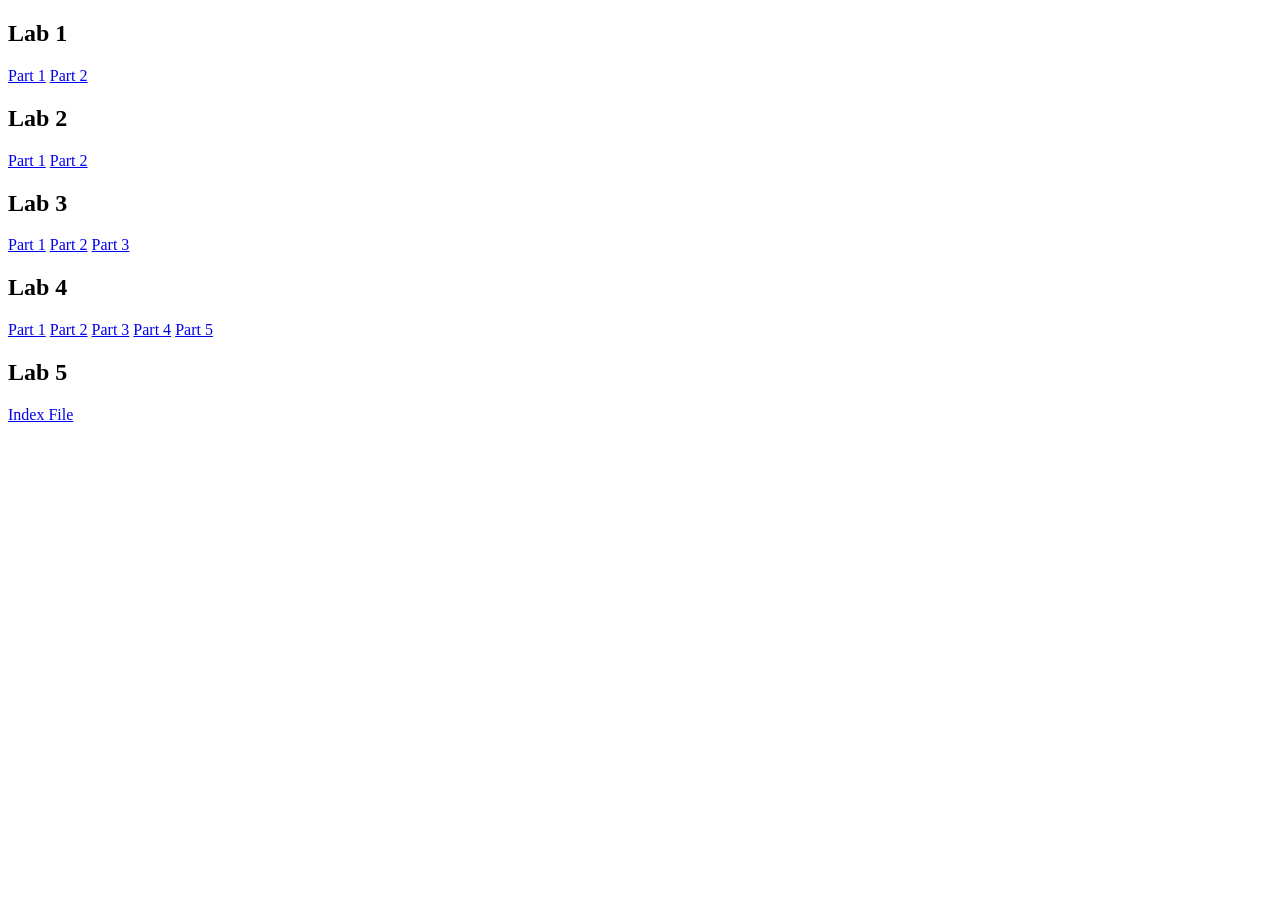
<file: index.html>
<!DOCTYPE html>
<html lang="en">
<head>
  <meta charset="UTF-8">
  <meta name="viewport" content="width=device-width, initial-scale=1.0">
  <title>Labs</title>
</head>
<body>
<nav class="navbar">

  <div class="nav-section">
    <h2>Lab 1</h2>
    <a href="labs/lab-1/part-1/index.html">Part 1</a>
    <a href="labs/lab-1/part-2/index.html">Part 2</a>
  </div>

  <div class="nav-section">
    <h2>Lab 2</h2>
    <a href="labs/lab-2/part-1/index.html">Part 1</a>
    <a href="labs/lab-2/part-2/index.html">Part 2</a>
  </div>

  <div class="nav-section">
    <h2>Lab 3</h2>
    <a href="labs/lab-3/part-1/index.html">Part 1</a>
    <a href="labs/lab-3/part-2/index.html">Part 2</a>
    <a href="labs/lab-3/part-3/index.html">Part 3</a>
  </div>

  <div class="nav-section">
    <h2>Lab 4</h2>
    <a href="labs/lab-4/part-1/index.html">Part 1</a>
    <a href="labs/lab-4/part-2/index.html">Part 2</a>
    <a href="labs/lab-4/part-3/index.html">Part 3</a>
    <a href="labs/lab-4/part-4/index.html">Part 4</a>
    <a href="labs/lab-4/part-5/index.html">Part 5</a>
  </div>

  <div class="nav-section">
    <h2>Lab 5</h2>
    <a href="labs/lab-5/index.html">Index File</a>
  </div>

</nav>
</body>
</html>
</file>
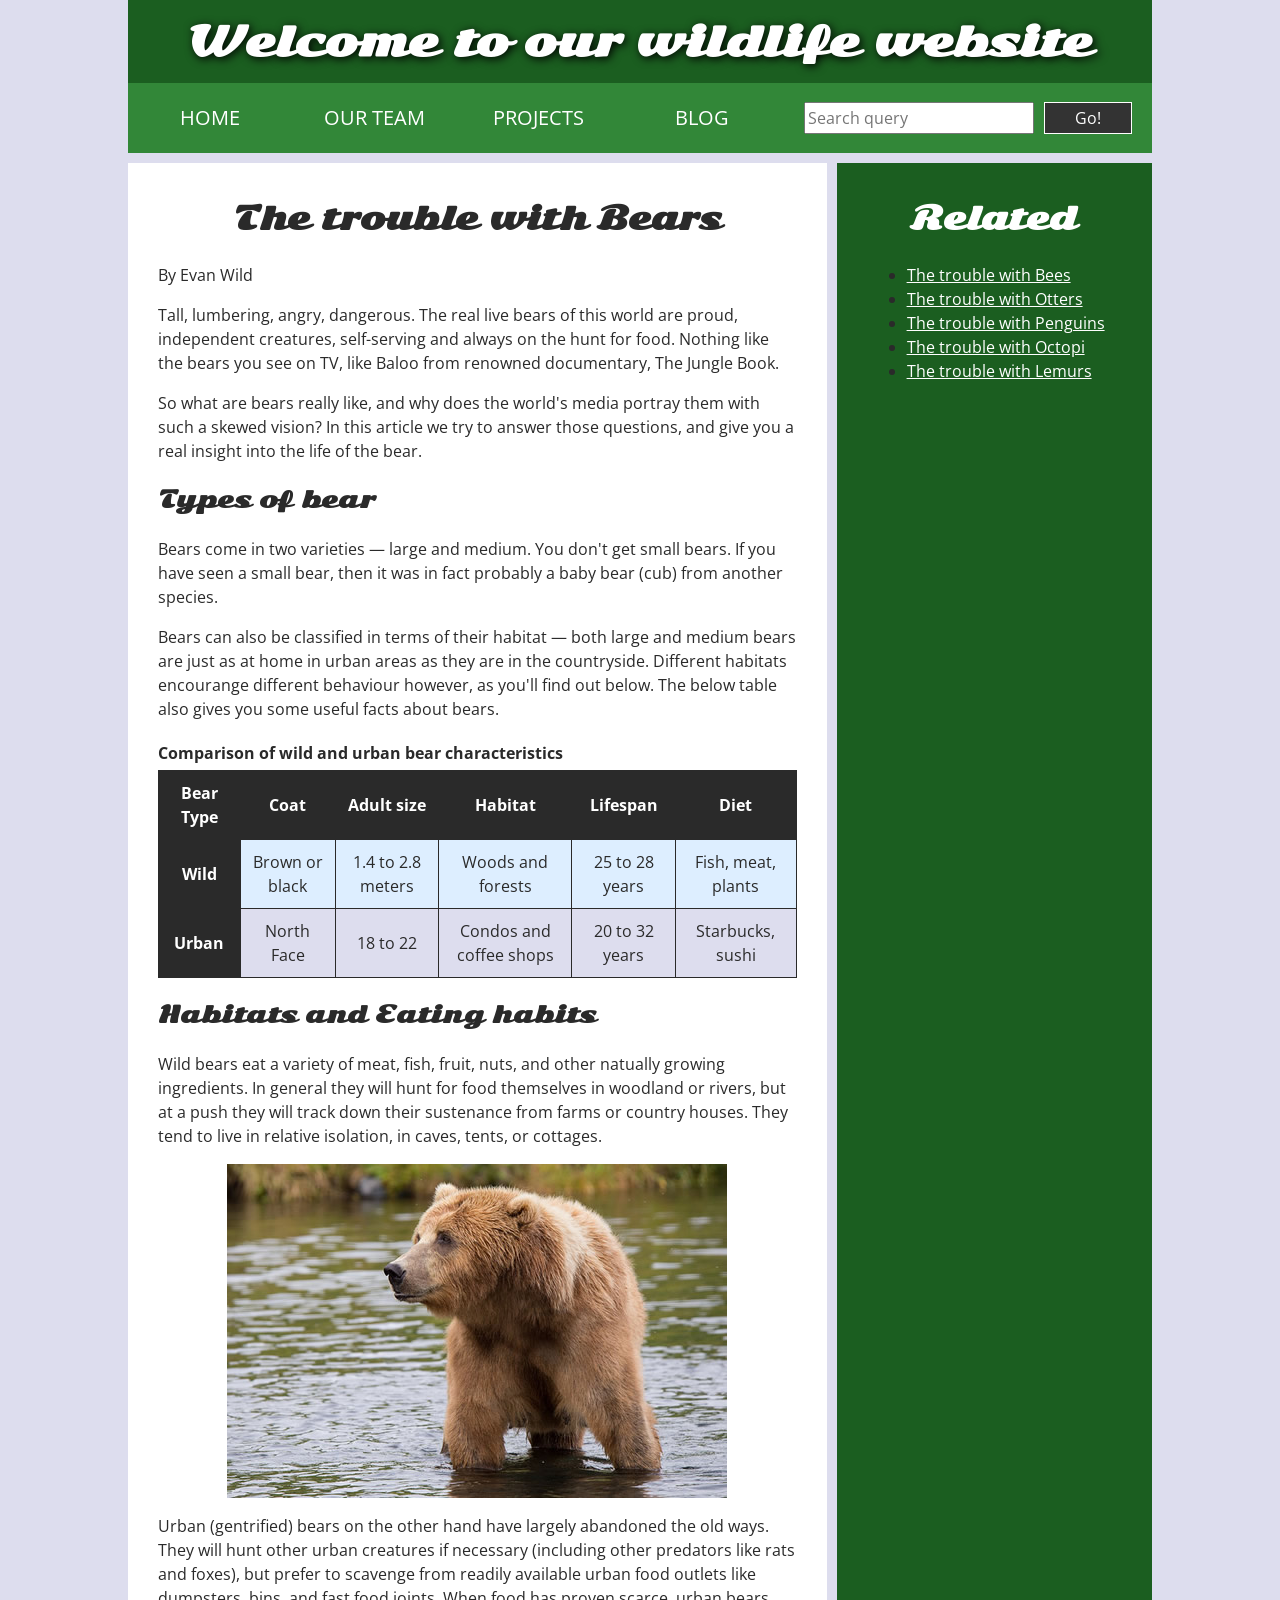
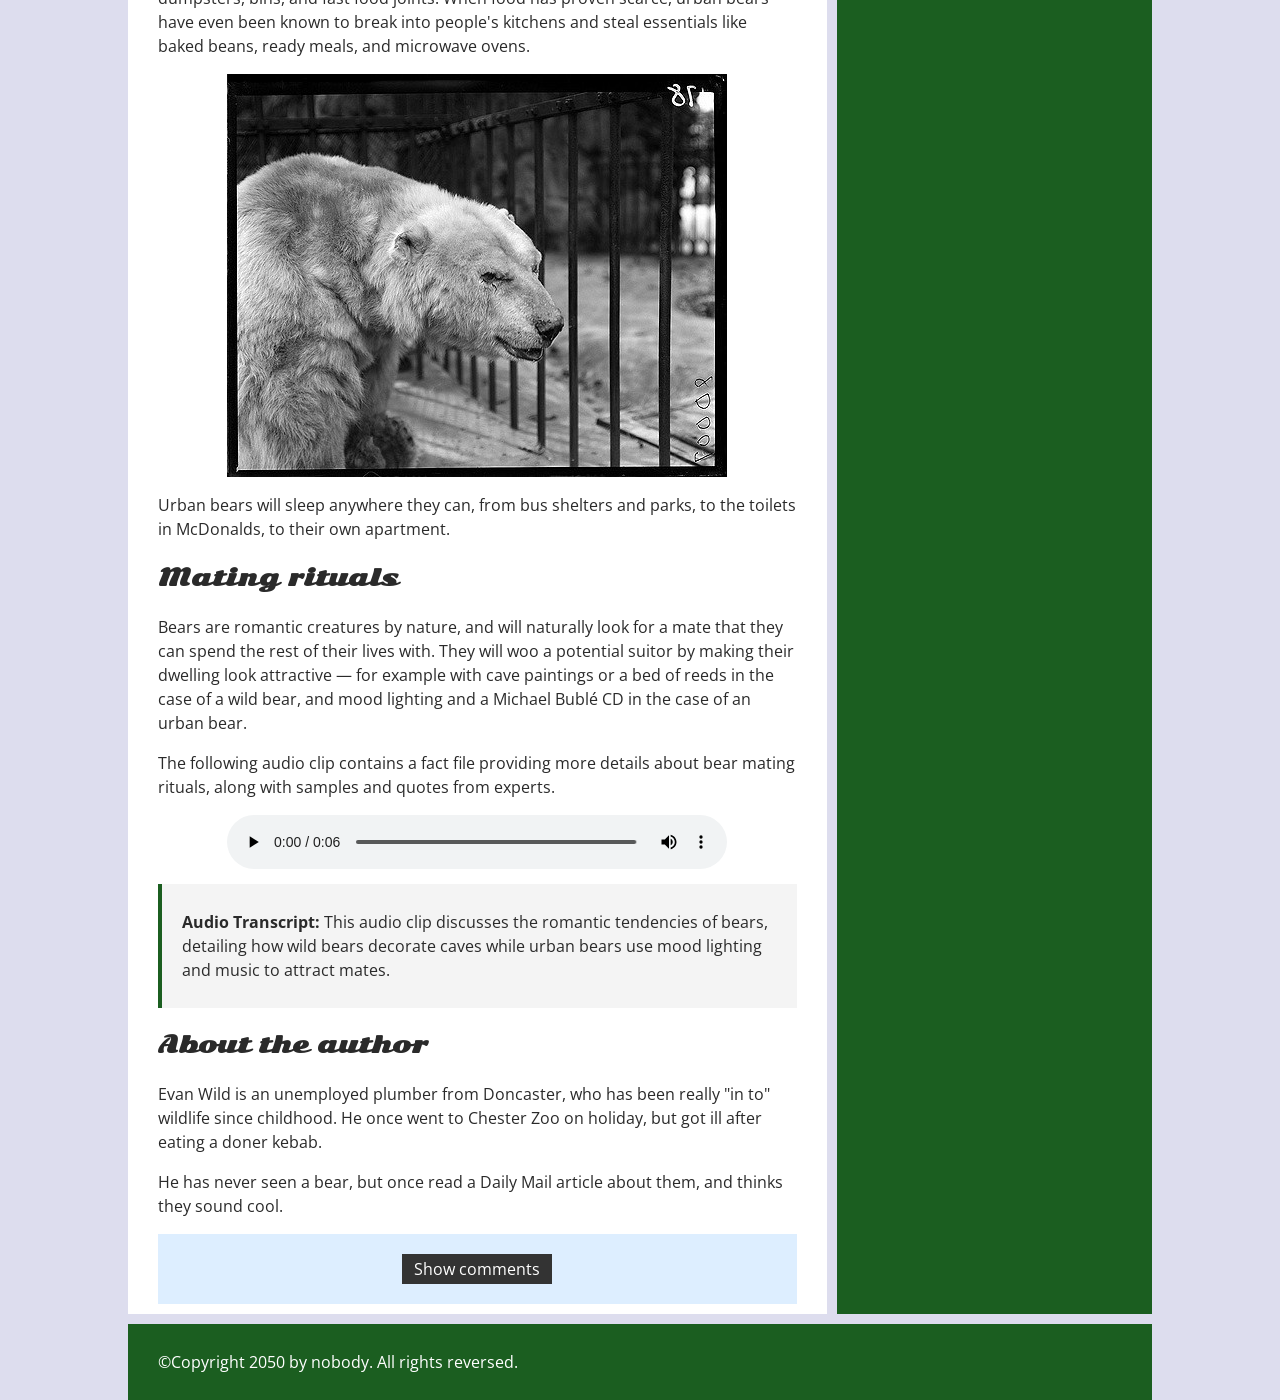
<file: labs/lab-5/index.html>
<!DOCTYPE html>
<html lang="en">
  <head>
    <meta charset="utf-8">
    <meta name="viewport" content="width=device-width, initial-scale=1.0">
        <!-- 
    =========================================
    DEVELOPER IDENTITY COMMENT BLOCK
    =========================================
    Project:      Lab 5 - Accessibility Assessment
    File:         lab-5/index.html
    Developer:    Jay Lauzon
    Date Created: August 2, 2026
    Description:  Lab 5 Accessibility Assessment in INFT 1206
    =========================================
    -->

    <title>Accessibility assessment</title>
    <link href="https://fonts.googleapis.com/css?family=Open+Sans+Condensed:300|Sonsie+One" rel="stylesheet" type="text/css">
    <link rel="stylesheet" href="style.css">
    <script src="main.js" defer></script>

    <!-- the below three lines are a fix to get HTML5 semantic elements working in old versions of Internet Explorer-->
    <!--[if lt IE 9]>
      <script src="http://html5shiv.googlecode.com/svn/trunk/html5.js"></script>
    <![endif]-->
  </head>

  <body>
    <a href="#main" class="visually-hidden focusable">Skip to main content</a>

    <header>
      <h1>Welcome to our wildlife website</h1>
    </header>

    <nav aria-label="Main Navigation">
      <ul>
        <li><a href="#">Home</a></li>
        <li><a href="#">Our team</a></li>
        <li><a href="#">Projects</a></li>
        <li><a href="#">Blog</a></li>
      </ul>

      <form class="search">
        <label for="search-input" class="visually-hidden">Search website query</label>
        <input type="search" id="search-input" name="q" placeholder="Search query">
        <input type="submit" value="Go!">
      </form>
    </nav>

<main id="main">
      <article>
        <h2>The trouble with Bears</h2>
        <p>By Evan Wild</p>

        <p>Tall, lumbering, angry, dangerous. The real live bears of this world are proud, independent creatures, self-serving and always on the hunt for food. Nothing like the bears you see on TV, like Baloo from renowned documentary, The Jungle Book.</p>
        
        <p>So what are bears really like, and why does the world's media portray them with such a skewed vision? In this article we try to answer those questions, and give you a real insight into the life of the bear.</p>

        <h3>Types of bear</h3>
        <p>Bears come in two varieties — large and medium. You don't get small bears. If you have seen a small bear, then it was in fact probably a baby bear (cub) from another species.</p>
        
        <p>Bears can also be classified in terms of their habitat — both large and medium bears are just as at home in urban areas as they are in the countryside. Different habitats encourange different behaviour however, as you'll find out below. The below table also gives you some useful facts about bears.</p>
        
        <table>
          <caption>Comparison of wild and urban bear characteristics</caption>
          <thead>
            <tr>
              <th scope="col">Bear Type</th>
              <th scope="col">Coat</th>
              <th scope="col">Adult size</th>
              <th scope="col">Habitat</th>
              <th scope="col">Lifespan</th>
              <th scope="col">Diet</th>
            </tr>
          </thead>
          <tbody>
            <tr>
              <th scope="row">Wild</th>
              <td>Brown or black</td>
              <td>1.4 to 2.8 meters</td>
              <td>Woods and forests</td>
              <td>25 to 28 years</td>
              <td>Fish, meat, plants</td>
            </tr>
            <tr>
              <th scope="row">Urban</th>
              <td>North Face</td>
              <td>18 to 22</td>
              <td>Condos and coffee shops</td>
              <td>20 to 32 years</td>
              <td>Starbucks, sushi</td>
            </tr>
          </tbody>
        </table>

<h3>Habitats and Eating habits</h3>
        <p>Wild bears eat a variety of meat, fish, fruit, nuts, and other natually growing ingredients. In general they will hunt for food themselves in woodland or rivers, but at a push they will track down their sustenance from farms or country houses. They tend to live in relative isolation, in caves, tents, or cottages.</p>

        <img src="media/wild-bear.jpg" alt="A large grizzly bear standing near a forest stream.">

        <p>Urban (gentrified) bears on the other hand have largely abandoned the old ways. They will hunt other urban creatures if necessary (including other predators like rats and foxes), but prefer to scavenge from readily available urban food outlets like dumpsters, bins, and fast food joints. When food has proven scarce, urban bears have even been known to break into people's kitchens and steal essentials like baked beans, ready meals, and microwave ovens.</p>

        <img src="media/urban-bear.jpg" alt="An urban bear rummaging through garbage bins in a city alleyway.">

        <p>Urban bears will sleep anywhere they can, from bus shelters and parks, to the toilets in McDonalds, to their own apartment.</p>

        <h3>Mating rituals</h3>
        <p>Bears are romantic creatures by nature, and will naturally look for a mate that they can spend the rest of their lives with. They will woo a potential suitor by making their dwelling look attractive — for example with cave paintings or a bed of reeds in the case of a wild bear, and mood lighting and a Michael Bublé CD in the case of an urban bear.</p>

        <p>The following audio clip contains a fact file providing more details about bear mating rituals, along with samples and quotes from experts.</p>

        <audio controls>
          <source src="media/bear.mp3" type="audio/mp3">
          <source src="media/bear.ogg" type="audio/ogg">
          <p>Your browser doesn't support HTML5 audio. Here is a <a href="media/bear.mp3">link to the audio clip</a> instead.</p>
        </audio>

        <div class="transcript">
          <p><strong>Audio Transcript:</strong> This audio clip discusses the romantic tendencies of bears, detailing how wild bears decorate caves while urban bears use mood lighting and music to attract mates.</p>
        </div>

        <aside>
          <h3>About the author</h3>
          <p>Evan Wild is an unemployed plumber from Doncaster, who has been really "in to" wildlife since childhood. He once went to Chester Zoo on holiday, but got ill after eating a doner kebab.</p>
          <p>He has never seen a bear, but once read a Daily Mail article about them, and thinks they sound cool.</p>
        </aside>

        <section class="comments">
          <button class="show-hide" aria-expanded="false" aria-controls="comment-section">Show comments</button>

          <div class="comment-wrapper" id="comment-section">
            <h3>Add comment</h3>

            <form class="comment-form">
              <div class="flex-pair">
                <label for="name">Your name:</label>
                <input type="text" name="name" id="name" placeholder="Enter your name">
              </div>
              <div class="flex-pair">
                <label for="comment">Your comment:</label>
                <textarea name="comment" id="comment" rows="4" placeholder="Enter your comment"></textarea>
              </div>
              <div>
                <input type="submit" value="Submit comment">
              </div>
            </form>

            <h3>Comments</h3>

            <ul class="comment-container">
              <li>
                <p>Bob Fossil</p>
                <p>Oh I am so glad you taught me all about the big brown angry guys in the woods. With their sniffing little noses and their bad attitudes, they can sure be a menace — I was thinking of putting them all in a truck and driving them outta here. I run a zoo, you know.</p>
              </li>
            </ul>
          </div>
        </section>
      </article>

      <aside class="secondary">
        <h2>Related</h2>
        <ul>
          <li><a href="#">The trouble with Bees</a></li>
          <li><a href="#">The trouble with Otters</a></li>
          <li><a href="#">The trouble with Penguins</a></li>
          <li><a href="#">The trouble with Octopi</a></li>
          <li><a href="#">The trouble with Lemurs</a></li>
        </ul>
      </aside>
    </main>

    <footer>
      <p>©Copyright 2050 by nobody. All rights reversed.</p>
    </footer>

  </body>
</html>
</file>
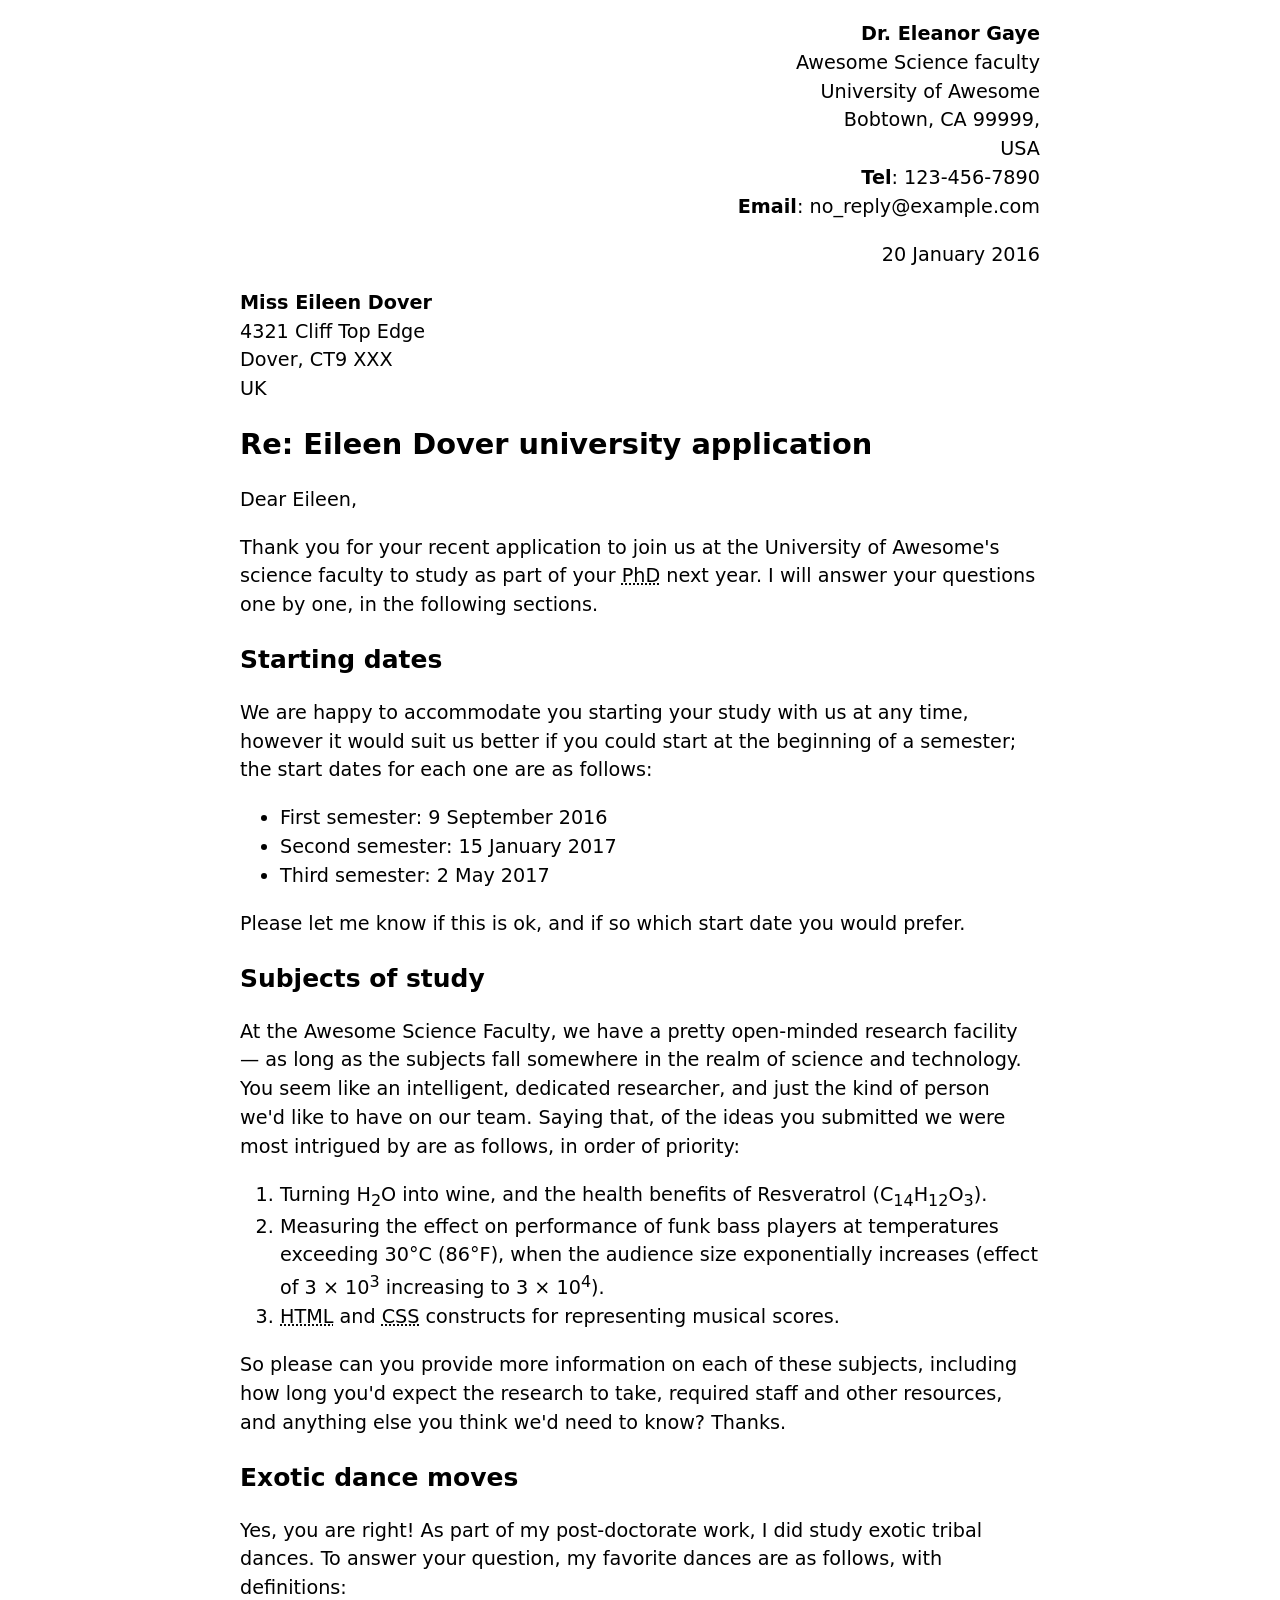
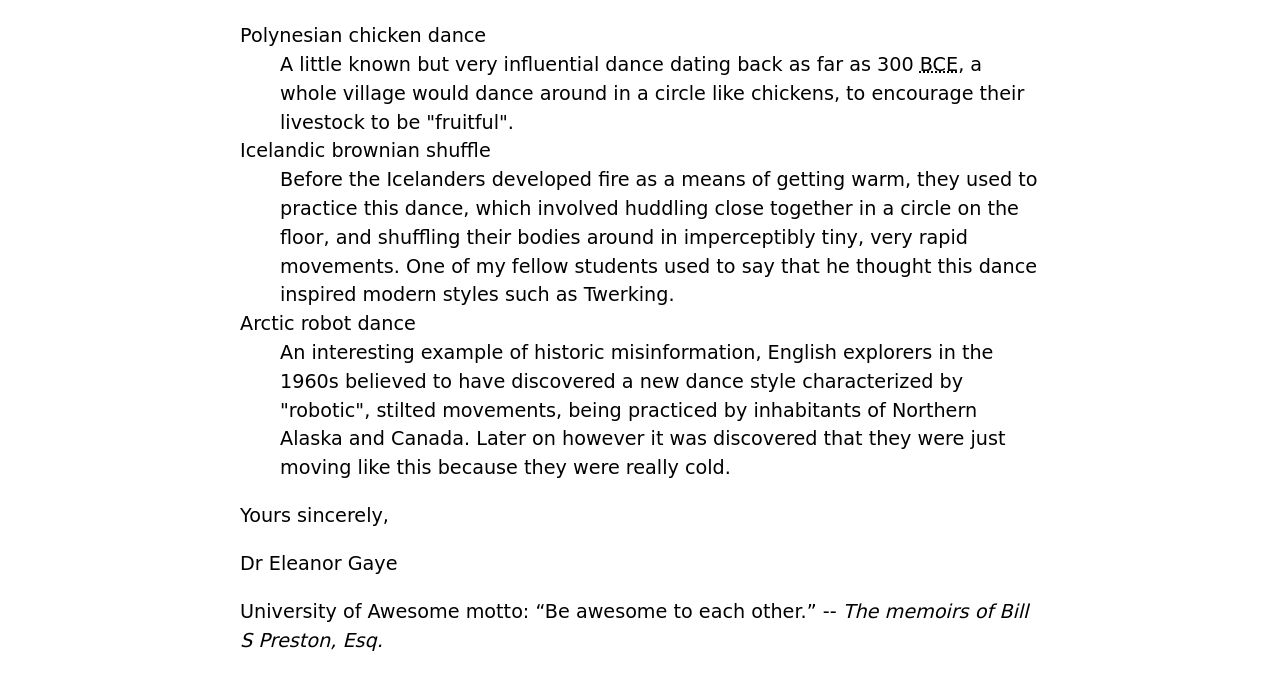
<file: Labs/Lab-1/Part-1/index.html>
<!DOCTYPE html>
<html lang="en">
<head>
    <meta charset="utf-8">
    <title>Lab 1 Part 1 - Resume Cover Letter</title>
<!--
Jay Lauzon
File: index.html
Date: 2026/05/13
Lab 1 Part 1 inft 1206, a resume cover letter
-->
<style>
  body {
    font: 1.2em / 1.5 system-ui;
    max-width: 800px;
    margin: 0 auto;
    padding: 20px;
  }

  .sender-column {
    text-align: right;
  }

  h1 {
    font-size: 1.5em;
  }

  h2 {
    font-size: 1.3em;
  }

  /* Ensures the address is not italicized by default browser styles */
  address {
    font-style: normal;
  }
</style>
</head>
<body>

<address class="sender-column">
  <strong>Dr. Eleanor Gaye</strong><br>
  Awesome Science faculty<br>
  University of Awesome<br>
  Bobtown, CA 99999,<br>
  USA<br>
  <strong>Tel</strong>: 123-456-7890<br>
  <strong>Email</strong>: no_reply@example.com
</address>

<p class="sender-column"><time datetime="2016-01-20">20 January 2016</time></p>

<address>
  <strong>Miss Eileen Dover</strong><br>
  4321 Cliff Top Edge<br>
  Dover, CT9 XXX<br>
  UK
</address>

<h1>Re: Eileen Dover university application</h1>

<p>Dear Eileen,</p>

<p>Thank you for your recent application to join us at the University of Awesome's science faculty to study as part of 
    your <abbr title="Doctor of Philosophy">PhD</abbr> next year. I will answer your questions one by one, in the following sections.</p>

<h2>Starting dates</h2>

<p>We are happy to accommodate you starting your study with us at any time, however it would suit us better if you 
    could start at the beginning of a semester; the start dates for each one are as follows:</p>

<ul>
  <li>First semester: <time datetime="2016-09-09">9 September 2016</time></li>
  <li>Second semester: <time datetime="2017-01-15">15 January 2017</time></li>
  <li>Third semester: <time datetime="2017-05-02">2 May 2017</time></li>
</ul>

<p>Please let me know if this is ok, and if so which start date you would prefer.</p>

<h2>Subjects of study</h2>

<p>At the Awesome Science Faculty, we have a pretty open-minded research facility — as long as the subjects fall
somewhere in the realm of science and technology. You seem like an intelligent, dedicated researcher, and just the kind 
of person we'd like to have on our team. Saying that, of the ideas you submitted we were most intrigued by are as follows, 
in order of priority:</p>

<ol>
  <li>Turning H<sub>2</sub>O into wine, and the health benefits of Resveratrol (C<sub>14</sub>H<sub>12</sub>O<sub>3</sub>).</li>
  <li>Measuring the effect on performance of funk bass players at temperatures exceeding 30°C (86°F), when the audience size
     exponentially increases (effect of 3 &times; 10<sup>3</sup> increasing to 3 &times; 10<sup>4</sup>).</li>
  <li><abbr title="Hypertext Markup Language">HTML</abbr> and <abbr title="Cascading Style Sheets">CSS</abbr> constructs
     for representing musical scores.</li>
</ol>

<p>So please can you provide more information on each of these subjects, including how long you'd expect the 
    research to take, required staff and other resources, and anything else you think we'd need to know? Thanks.</p>

<h2>Exotic dance moves</h2>

<p>Yes, you are right! As part of my post-doctorate work, I did study exotic tribal dances.
     To answer your question, my favorite dances are as follows, with definitions:</p>

<dl>
  <dt>Polynesian chicken dance</dt>
  <dd>A little known but very influential dance dating back as far as 300 <abbr title="Before Common Era">BCE</abbr>,
     a whole village would dance around in a circle like chickens, to encourage their livestock to be "fruitful".</dd>

  <dt>Icelandic brownian shuffle</dt>
  <dd>Before the Icelanders developed fire as a means of getting warm, they used to practice this dance, 
    which involved huddling close together in a circle on the floor, and shuffling their bodies around
     in imperceptibly tiny, very rapid movements. One of my fellow students used to say that he thought this dance inspired modern styles such as Twerking.</dd>

  <dt>Arctic robot dance</dt>
  <dd>An interesting example of historic misinformation, English explorers in the 1960s believed to have 
    discovered a new dance style characterized by "robotic", stilted movements, being practiced by inhabitants 
    of Northern Alaska and Canada. Later on however it was discovered that they were just moving like this because they were really cold.</dd>
</dl>

<p>Yours sincerely,</p>

<p>Dr Eleanor Gaye</p>

<footer>
  <p>University of Awesome motto: <q>Be awesome to each other.</q> -- <cite>The memoirs of Bill S Preston, Esq.</cite></p>
</footer>

</body>
</html>
</file>
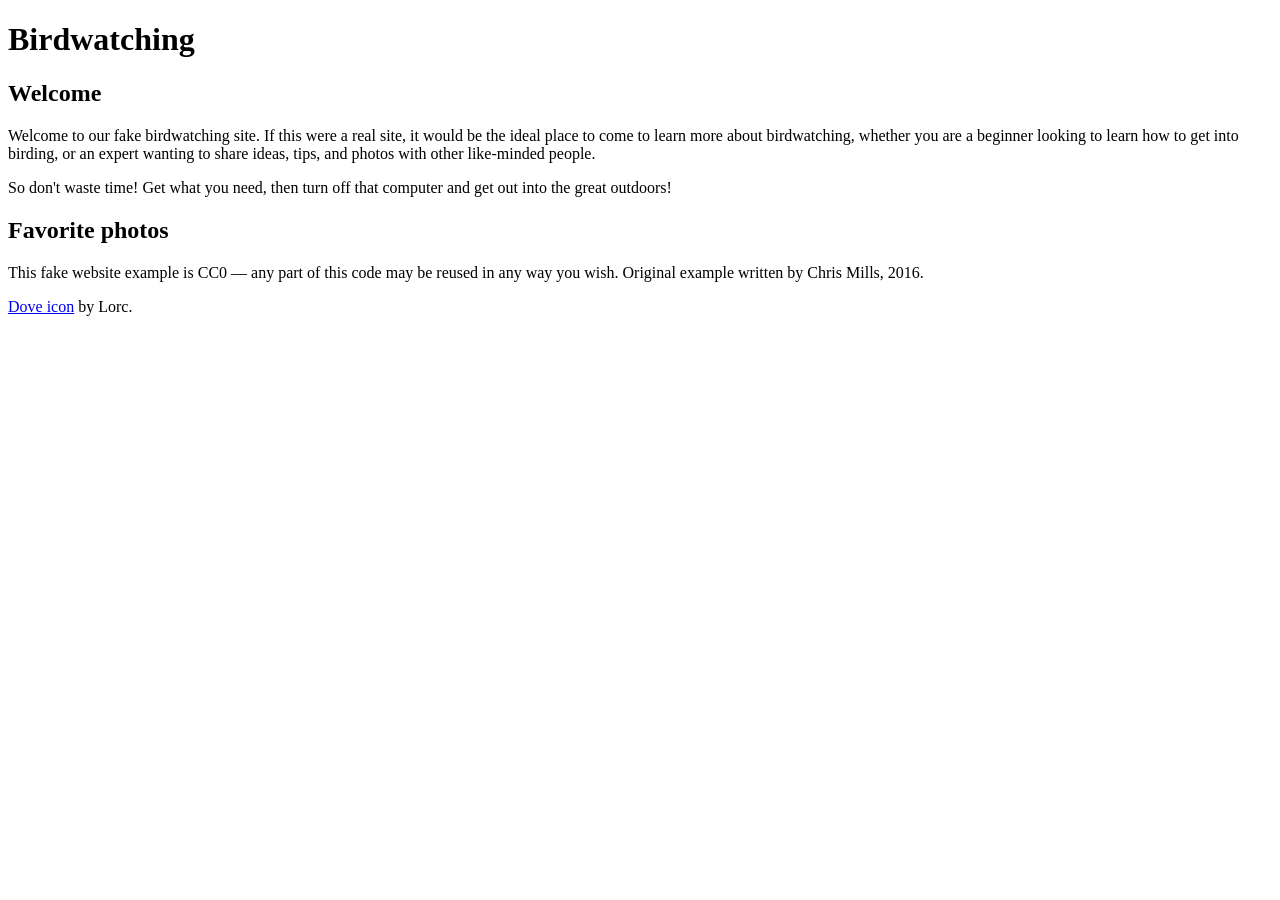
<file: Labs/Lab-1/Part-2/index.html>
<!doctype html>
<html lang="en">
  <head>
    <meta charset="utf-8" />
    <title>Birdwatching</title>
    <link
      href="https://fonts.googleapis.com/css?family=Roboto+Condensed:300%7CCinzel+Decorative:700"
      rel="stylesheet" />
  </head>

  <body>
    <h1>Birdwatching</h1>
    
    <h2>Welcome</h2>

    <p>
      Welcome to our fake birdwatching site. If this were a real site, it
      would be the ideal place to come to learn more about birdwatching,
      whether you are a beginner looking to learn how to get into birding, or
      an expert wanting to share ideas, tips, and photos with other
      like-minded people.
    </p>

    <p>
      So don't waste time! Get what you need, then turn off that computer and
      get out into the great outdoors!
    </p>

    <h2>Favorite photos</h2>



    <p>
      This fake website example is CC0 — any part of this code may be reused
      in any way you wish. Original example written by Chris Mills, 2016.
    </p>

    <p>
      <a href="http://game-icons.net/lorc/originals/dove.html">Dove icon</a>
      by Lorc.
    </p>
  </body>
</html>
</file>
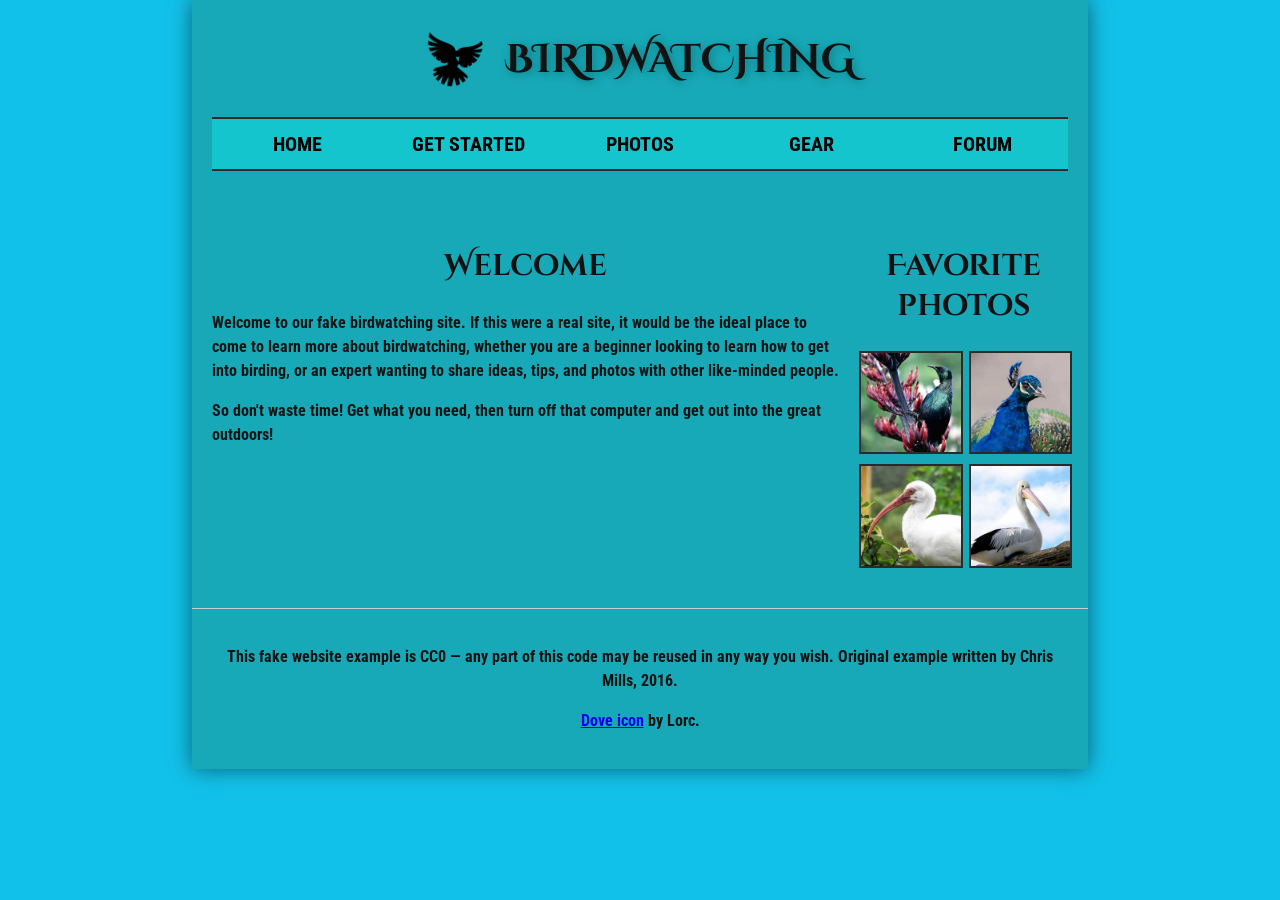
<file: labs/lab-1/part-2/index.html>
<!DOCTYPE html>
<html lang="en">
<head>
  <meta charset="utf-8">
  <!-- 
    Name: Jay Lauzon
    File: index.html
    Date: 22 May 2026
    Description: Semantic HTML structure assignment for a birdwatching website.
  -->
  <title>Birdwatching</title>
  <link href="https://fonts.googleapis.com/css?family=Roboto+Condensed:300%7CCinzel+Decorative:700" rel="stylesheet" />
  <link rel="stylesheet" href="style.css" />
</head>

<body>
  <header>
    <h1>Birdwatching <img src="images/dove.png" alt="A minimalist white dove logo silhouette" /></h1>
    
    <nav>
      <ul>
        <li><a href="#">Home</a></li>
        <li><a href="#">Get started</a></li>
        <li><a href="#">Photos</a></li>
        <li><a href="#">Gear</a></li>
        <li><a href="#">Forum</a></li>
      </ul>
    </nav>
  </header>

  <main>
    <article>
      <h2>Welcome</h2>
      <p>
        Welcome to our fake birdwatching site. If this were a real site, it
        would be the ideal place to come to learn more about birdwatching,
        whether you are a beginner looking to learn how to get into birding, or
        an expert wanting to share ideas, tips, and photos with other
        like-minded people.
      </p>
      <p>
        So don't waste time! Get what you need, then turn off that computer and
        get out into the great outdoors!
      </p>
    </article>

    <aside>
      <h2>Favorite photos</h2>
      <ul>
        <li><a href="images/favorite-bird-1.jpg"><img src="images/favorite-bird-1_th.jpg" alt="A close-up shot of a small black bird perched on a branch." /></a></li>
        <li><a href="images/favorite-bird-2.jpg"><img src="images/favorite-bird-2_th.jpg" alt="A vibrant blue peacock showing its fully expanded tail feathers." /></a></li>
        <li><a href="images/favorite-bird-3.jpg"><img src="images/favorite-bird-3_th.jpg" alt="A white sea bird gliding over dark blue ocean water." /></a></li>
        <li><a href="images/favorite-bird-4.jpg"><img src="images/favorite-bird-4_th.jpg" alt="A large pelican floating peacefully near a harbor dock." /></a></li>
      </ul>
    </aside>
  </main>

  <footer>
    <p>
      This fake website example is CC0 — any part of this code may be reused
      in any way you wish. Original example written by Chris Mills, 2016.
    </p>
    <p>
      <a href="http://game-icons.net/lorc/originals/dove.html">Dove icon</a> by Lorc.
    </p>
  </footer>
</body>
</html>
</file>
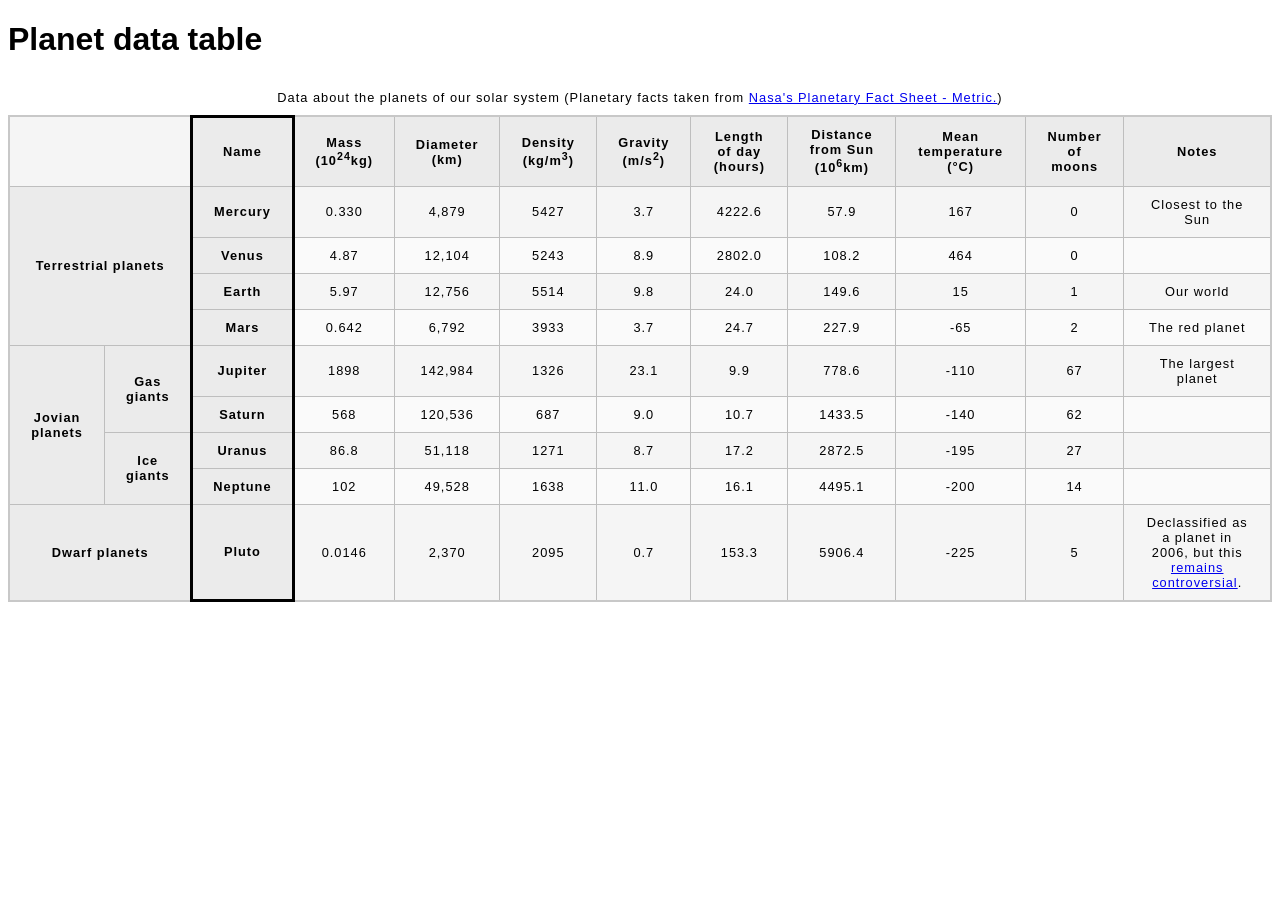
<file: labs/lab-2/part-2/index.html>
<!doctype html>
<html lang="en-US">
  <head>

  <meta charset="utf-8">
    <meta name="viewport" content="width=device-width">
    <title>Lab 2 Part 2 - Planet data table</title>
    <link href="style.css" rel="stylesheet" type="text/css">

    <!-- 
      Name: Jay Lauzon
      File: index.html
      Date: 2026/06/02
      Lab 2 Part 2 inft 1206, a table of planet data
    -->
  </head>

  <body>
    <h1>Planet data table</h1>

    <table>
      <caption>Data about the planets of our solar system (Planetary facts taken from 
        <a href="http://nssdc.gsfc.nasa.gov/planetary/factsheet/">Nasa's Planetary Fact Sheet - Metric.</a>)
    </caption>
      
      <colgroup>
        <col span="2">
        <col class="colum-border">
        <col span="9">
      </colgroup>
      <thead>
        <tr>
          <td colspan="2"></td>
          <th scope="col">Name</th>
          <th scope="col">Mass (10<sup>24</sup>kg)</th>
          <th scope="col">Diameter (km)</th>
          <th scope="col">Density (kg/m<sup>3</sup>)</th>
          <th scope="col">Gravity (m/s<sup>2</sup>)</th>
          <th scope="col">Length of day (hours)</th>
          <th scope="col">Distance from Sun (10<sup>6</sup>km)</th>
          <th scope="col">Mean temperature (°C)</th>
          <th scope="col">Number of moons</th>
          <th scope="col">Notes</th>
        </tr>
      </thead>
      
      <tbody>
        <tr>
          <th rowspan="4" colspan="2" scope="rowgroup">Terrestrial planets</th>
          <th scope="row">Mercury</th>
          <td>0.330</td>
          <td>4,879</td>
          <td>5427</td>
          <td>3.7</td>
          <td>4222.6</td>
          <td>57.9</td>
          <td>167</td>
          <td>0</td>
          <td>Closest to the Sun</td>
        </tr>
        <tr>
          <th scope="row">Venus</th>
          <td>4.87</td>
          <td>12,104</td>
          <td>5243</td>
          <td>8.9</td>
          <td>2802.0</td>
          <td>108.2</td>
          <td>464</td>
          <td>0</td>
          <td></td>
        </tr>
        <tr>
          <th scope="row">Earth</th>
          <td>5.97</td>
          <td>12,756</td>
          <td>5514</td>
          <td>9.8</td>
          <td>24.0</td>
          <td>149.6</td>
          <td>15</td>
          <td>1</td>
          <td>Our world</td>
        </tr>
        <tr>
          <th scope="row">Mars</th>
          <td>0.642</td>
          <td>6,792</td>
          <td>3933</td>
          <td>3.7</td>
          <td>24.7</td>
          <td>227.9</td>
          <td>-65</td>
          <td>2</td>
          <td>The red planet</td>
        </tr>

        <tr>
          <th rowspan="4" scope="rowgroup">Jovian planets</th>
          <th rowspan="2" scope="rowgroup">Gas giants</th>
          <th scope="row">Jupiter</th>
          <td>1898</td>
          <td>142,984</td>
          <td>1326</td>
          <td>23.1</td>
          <td>9.9</td>
          <td>778.6</td>
          <td>-110</td>
          <td>67</td>
          <td>The largest planet</td>
        </tr>
        <tr>
          <th scope="row">Saturn</th>
          <td>568</td>
          <td>120,536</td>
          <td>687</td>
          <td>9.0</td>
          <td>10.7</td>
          <td>1433.5</td>
          <td>-140</td>
          <td>62</td>
          <td></td>
        </tr>

        <tr>
          <th rowspan="2" scope="rowgroup">Ice giants</th>
          <th scope="row">Uranus</th>
          <td>86.8</td>
          <td>51,118</td>
          <td>1271</td>
          <td>8.7</td>
          <td>17.2</td>
          <td>2872.5</td>
          <td>-195</td>
          <td>27</td>
          <td></td>
        </tr>
        <tr>
          <th scope="row">Neptune</th>
          <td>102</td>
          <td>49,528</td>
          <td>1638</td>
          <td>11.0</td>
          <td>16.1</td>
          <td>4495.1</td>
          <td>-200</td>
          <td>14</td>
          <td></td>
        </tr>

        <tr>
          <th colspan="2" scope="row">Dwarf planets</th>
          <th scope="row">Pluto</th>
          <td>0.0146</td>
          <td>2,370</td>
          <td>2095</td>
          <td>0.7</td>
          <td>153.3</td>
          <td>5906.4</td>
          <td>-225</td>
          <td>5</td>
          <td>Declassified as a planet in 2006, but this
            <a href="http://www.usatoday.com/story/tech/2014/10/02/pluto-planet-solar-system/16578959/">remains controversial</a>.</td>
        </tr>
      </tbody>
    </table>
  </body>
</html>
</file>
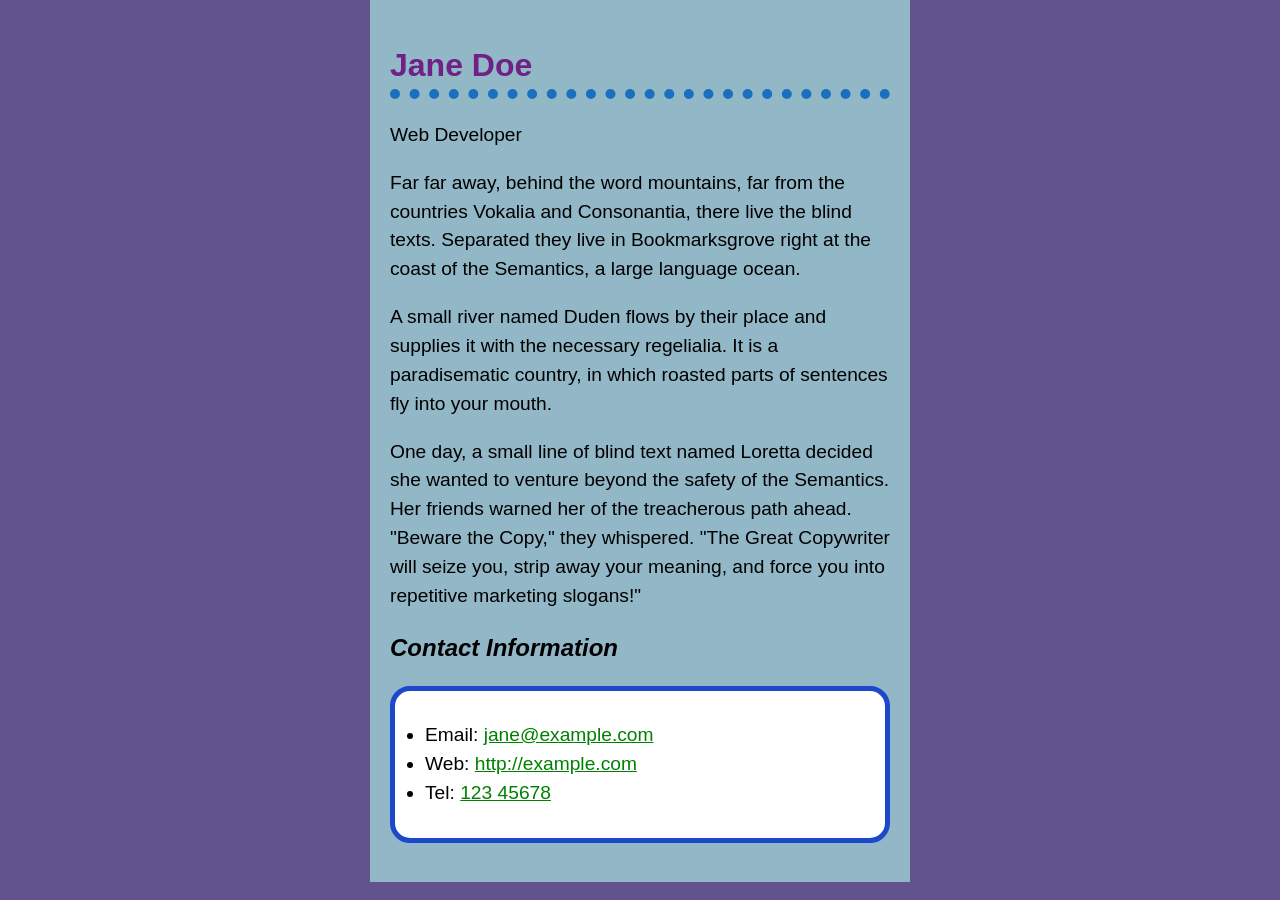
<file: labs/lab-3/part-1/index.html>
<!DOCTYPE html>
<html lang="en">
<head>
    <meta charset="utf-8">
    <title>Lab 3 part 1 Styling a Bio</title>
    <link href="style.css" rel="stylesheet" >
<!--
Jay Lauzon
File: index.html
Date: June 10, 2026
Description: Lab 3 Part 1 inft 1206, Styling a Bio page adding a personal touch
-->
</head>

<body>

<h1>Jane Doe</h1>

<div class="job-title">Web Developer</div>
<p>
  Far far away, behind the word mountains, far from the countries Vokalia and
  Consonantia, there live the blind texts. Separated they live in Bookmarksgrove
  right at the coast of the Semantics, a large language ocean.
</p>

<p>
  A small river named Duden flows by their place and supplies it with the
  necessary regelialia. It is a paradisematic country, in which roasted parts of
  sentences fly into your mouth.
</p>

<p>
  One day, a small line of blind text named Loretta decided she wanted to venture
  beyond the safety of the Semantics. Her friends warned her of the treacherous 
  path ahead. "Beware the Copy," they whispered. "The Great Copywriter will 
  seize you, strip away your meaning, and force you into repetitive marketing slogans!"
</p>

<h2>Contact Information</h2>
<ul>
  <li>Email: <a href="mailto:jane@example.com">jane@example.com</a></li>
  <li>Web: <a href="http://example.com">http://example.com</a></li>
  <li>Tel: <a href="tel:12345678">123 45678</a></li>
</ul>

</body>

</html>
</file>
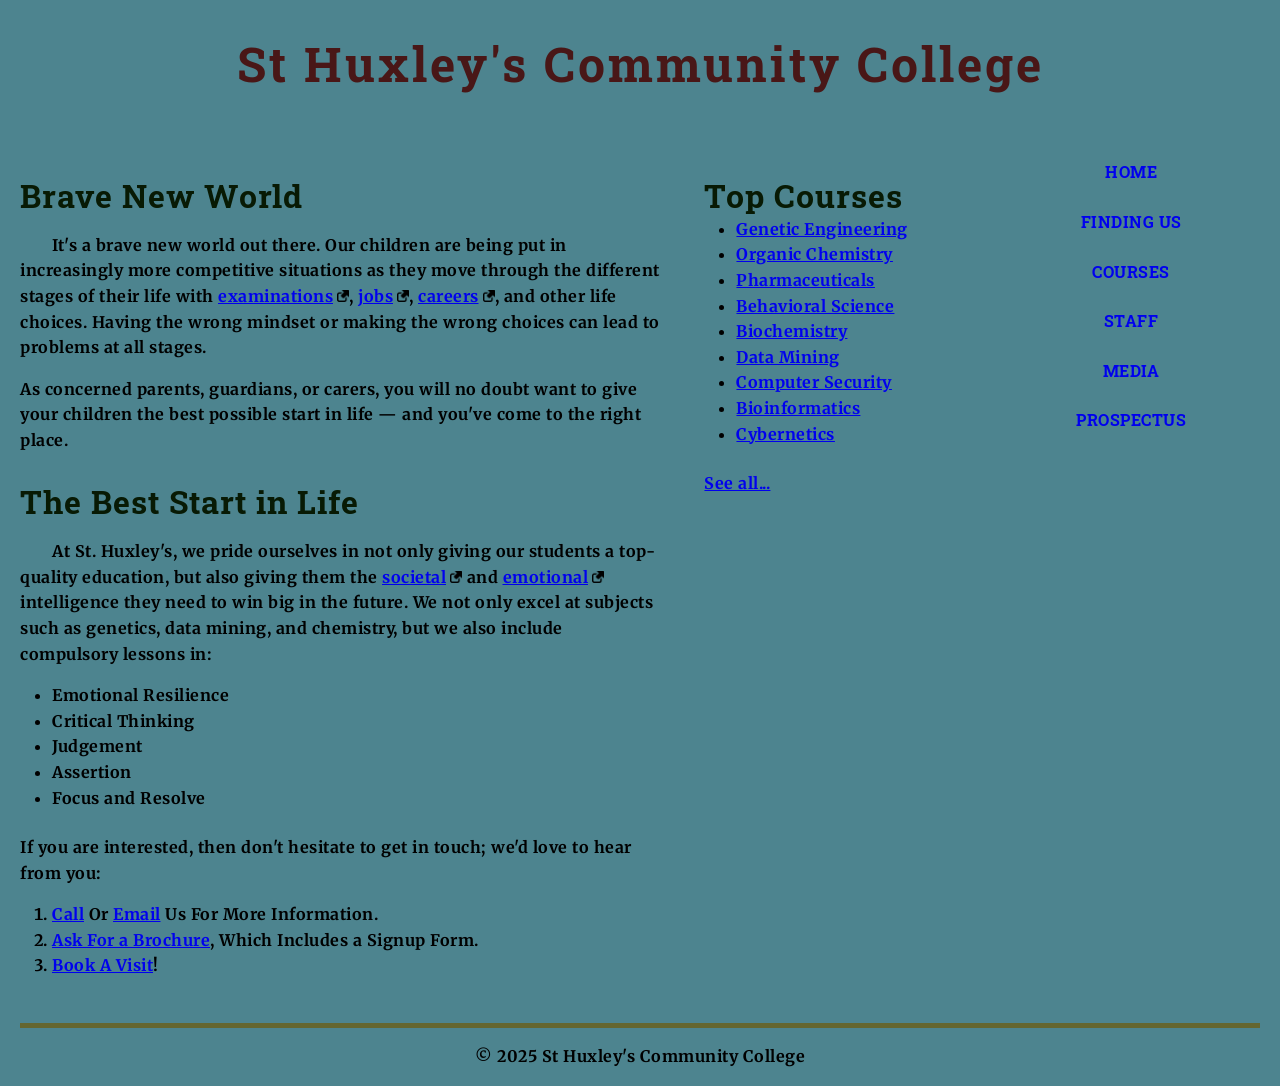
<file: labs/lab-3/part-2/index.html>
<!doctype html>
<html lang="en-US">
  <head>
    <meta charset="utf-8">
    <meta name="viewport" content="width=device-width">
    <title>Lab 3 - Part 2 Typesetting a Homepage</title>
    <link href="style.css" type="text/css" rel="stylesheet">
    <!--
Jay Lauzon
File: index.html
Date: June 10, 2026
Description: Lab 3 Part 2 inft 1206, Typesetting a homepage with added personal style
-->

  </head>
  <body>
  
      <h1>St Huxley's Community College</h1>

    <main>
      <section>
        <h2>Brave New World</h2>

        <p>
          It's a brave new world out there. Our children are being put in
          increasingly more competitive situations as they move through the
          different stages of their life with
          <a href="https://en.wikipedia.org/wiki/Examination">examinations</a>, 
          <a href="https://en.wikipedia.org/wiki/Jobs">jobs</a>,
          <a href="https://en.wikipedia.org/wiki/Career">careers</a>, and
          other life choices. Having the wrong mindset or making the wrong
          choices can lead to problems at all stages.
        </p>

        <p>
          As concerned parents, guardians, or carers, you will no doubt want
          to give your children the best possible start in life — and you've
          come to the right place.
        </p>

        <h2>The Best Start in Life</h2>

        <p>
          At St. Huxley's, we pride ourselves in not only giving our students
          a top-quality education, but also giving them the
          <a href="https://en.wikipedia.org/wiki/Society">societal</a> and
          <a href="https://en.wikipedia.org/wiki/Emotion">emotional</a>
          intelligence they need to win big in the future. We not only excel
          at subjects such as genetics, data mining, and chemistry, but we
          also include compulsory lessons in:
        </p>

        <ul>
          <li>Emotional Resilience</li>
          <li>Critical Thinking</li>
          <li>Judgement</li>
          <li>Assertion</li>
          <li>Focus and Resolve</li>
        </ul>

        <p>
          If you are interested, then don't hesitate to get in touch; we'd
          love to hear from you:
        </p>

        <ol>
          <li>
            <a href="#">Call</a> Or <a href="#">Email</a> Us For More
            Information.
          </li>
          <li>
            <a href="#">Ask For a Brochure</a>, Which Includes a Signup Form.
          </li>
          <li><a href="#">Book A Visit</a>!</li>
        </ol>
      </section>

      <aside>
        <h2>Top Courses</h2>

        <ul>
          <li><a href="#">Genetic Engineering</a></li>
          <li><a href="#">Organic Chemistry</a></li>
          <li><a href="#">Pharmaceuticals</a></li>
          <li><a href="#">Behavioral Science</a></li>
          <li><a href="#">Biochemistry</a></li>
          <li><a href="#">Data Mining</a></li>
          <li><a href="#">Computer Security</a></li>
          <li><a href="#">Bioinformatics</a></li>
          <li><a href="#">Cybernetics</a></li>
        </ul>

        <p><a href="#">See all...</a></p>
      </aside>

      <nav>
        <ul>
          <li><a href="#">Home</a></li>
          <li><a href="#">Finding Us</a></li>
          <li><a href="#">Courses</a></li>
          <li><a href="#">Staff</a></li>
          <li><a href="#">Media</a></li>
          <li><a href="#">Prospectus</a></li>
        </ul>
      </nav>
    </main>

    <footer>
      <p>&copy; 2025 St Huxley's Community College</p>
    </footer>
  </body>
</html>
</file>
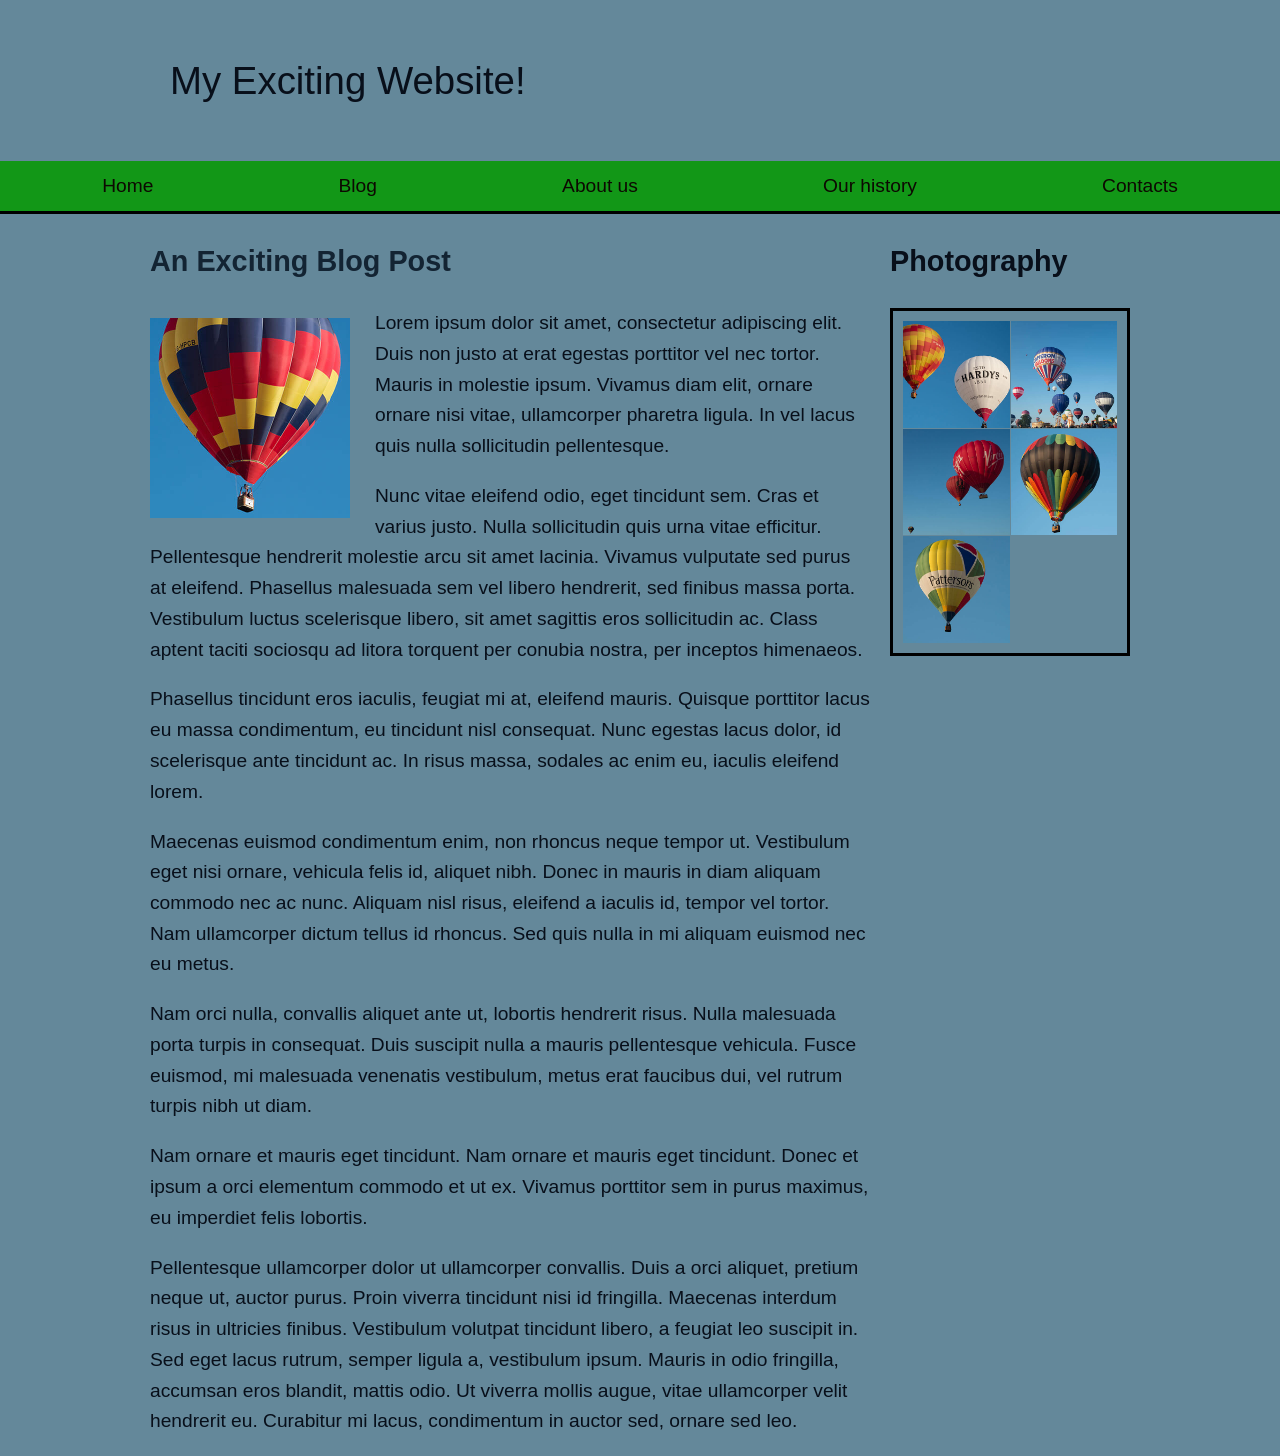
<file: labs/lab-3/part-3/index.html>
<!doctype html>
<html lang="en-US">
  <head>
    <meta charset="utf-8">
    <meta name="viewport" content="width=device-width, initial-scale=1">
    <title>Lab 3 - Part 3 Fundamental Layout Comprehension</title>
    <link href="style.css" rel="stylesheet" type="text/css">

  <!-- 
    =========================================
    DEVELOPER IDENTITY COMMENT BLOCK
    =========================================
    Project:      Lab 3 - Part 3 Fundamental Layout Comprehension
    File:         lab-3/part-3/index.html
    Developer:    Jay Lauzon
    Date Created: June 12, 2026
    Description:  Lab 3 Part 3 inft 1206, Fundamental Layout Comprehension with added personal styling
    =========================================
  -->
  </head>
   <body>
    <div class="logo">My Exciting Website!</div>
    <nav>
      <ul>
        <li><a href="">Home</a></li>
        <li><a href="">Blog</a></li>
        <li><a href="">About us</a></li>
        <li><a href="">Our history</a></li>
        <li><a href="">Contacts</a></li>
      </ul>
    </nav>

    <main class="grid">
      <article>
        <h1>An Exciting Blog Post</h1>
        <img src="images/square6.jpg" alt="placeholder" class="feature">
        <p>
          Lorem ipsum dolor sit amet, consectetur adipiscing elit. Duis non
          justo at erat egestas porttitor vel nec tortor. Mauris in molestie
          ipsum. Vivamus diam elit, ornare ornare nisi vitae, ullamcorper
          pharetra ligula. In vel lacus quis nulla sollicitudin pellentesque.
        </p>

        <p>
          Nunc vitae eleifend odio, eget tincidunt sem. Cras et varius justo.
          Nulla sollicitudin quis urna vitae efficitur. Pellentesque
          hendrerit molestie arcu sit amet lacinia. Vivamus vulputate sed
          purus at eleifend. Phasellus malesuada sem vel libero hendrerit,
          sed finibus massa porta. Vestibulum luctus scelerisque libero, sit
          amet sagittis eros sollicitudin ac. Class aptent taciti sociosqu ad
          litora torquent per conubia nostra, per inceptos himenaeos.
        </p>

        <p>
          Phasellus tincidunt eros iaculis, feugiat mi at, eleifend mauris.
          Quisque porttitor lacus eu massa condimentum, eu tincidunt nisl
          consequat. Nunc egestas lacus dolor, id scelerisque ante tincidunt
          ac. In risus massa, sodales ac enim eu, iaculis eleifend lorem.
        </p>

        <p>
          Maecenas euismod condimentum enim, non rhoncus neque tempor ut.
          Vestibulum eget nisi ornare, vehicula felis id, aliquet nibh. Donec
          in mauris in diam aliquam commodo nec ac nunc. Aliquam nisl risus,
          eleifend a iaculis id, tempor vel tortor. Nam ullamcorper dictum
          tellus id rhoncus. Sed quis nulla in mi aliquam euismod nec eu
          metus.
        </p>

        <p>
          Nam orci nulla, convallis aliquet ante ut, lobortis hendrerit
          risus. Nulla malesuada porta turpis in consequat. Duis suscipit
          nulla a mauris pellentesque vehicula. Fusce euismod, mi malesuada
          venenatis vestibulum, metus erat faucibus dui, vel rutrum turpis
          nibh ut diam.
        </p>

        <p>
          Nam ornare et mauris eget tincidunt. Nam ornare et mauris eget
          tincidunt. Donec et ipsum a orci elementum commodo et ut ex.
          Vivamus porttitor sem in purus maximus, eu imperdiet felis
          lobortis.
        </p>

        <p>
          Pellentesque ullamcorper dolor ut ullamcorper convallis. Duis a
          orci aliquet, pretium neque ut, auctor purus. Proin viverra
          tincidunt nisi id fringilla. Maecenas interdum risus in ultricies
          finibus. Vestibulum volutpat tincidunt libero, a feugiat leo
          suscipit in. Sed eget lacus rutrum, semper ligula a, vestibulum
          ipsum. Mauris in odio fringilla, accumsan eros blandit, mattis
          odio. Ut viverra mollis augue, vitae ullamcorper velit hendrerit
          eu. Curabitur mi lacus, condimentum in auctor sed, ornare sed leo.
        </p>
      </article>

      <aside>
        <h2>Photography</h2>
        <ul class="photos">
          <li><img src="images/square1.jpg" alt="placeholder"></li>
          <li><img src="images/square2.jpg" alt="placeholder"></li>
          <li><img src="images/square3.jpg" alt="placeholder"></li>
          <li><img src="images/square4.jpg" alt="placeholder"></li>
          <li><img src="images/square5.jpg" alt="placeholder"></li>
        </ul>
      </aside>
    </main>
  </body>
</html>
</file>
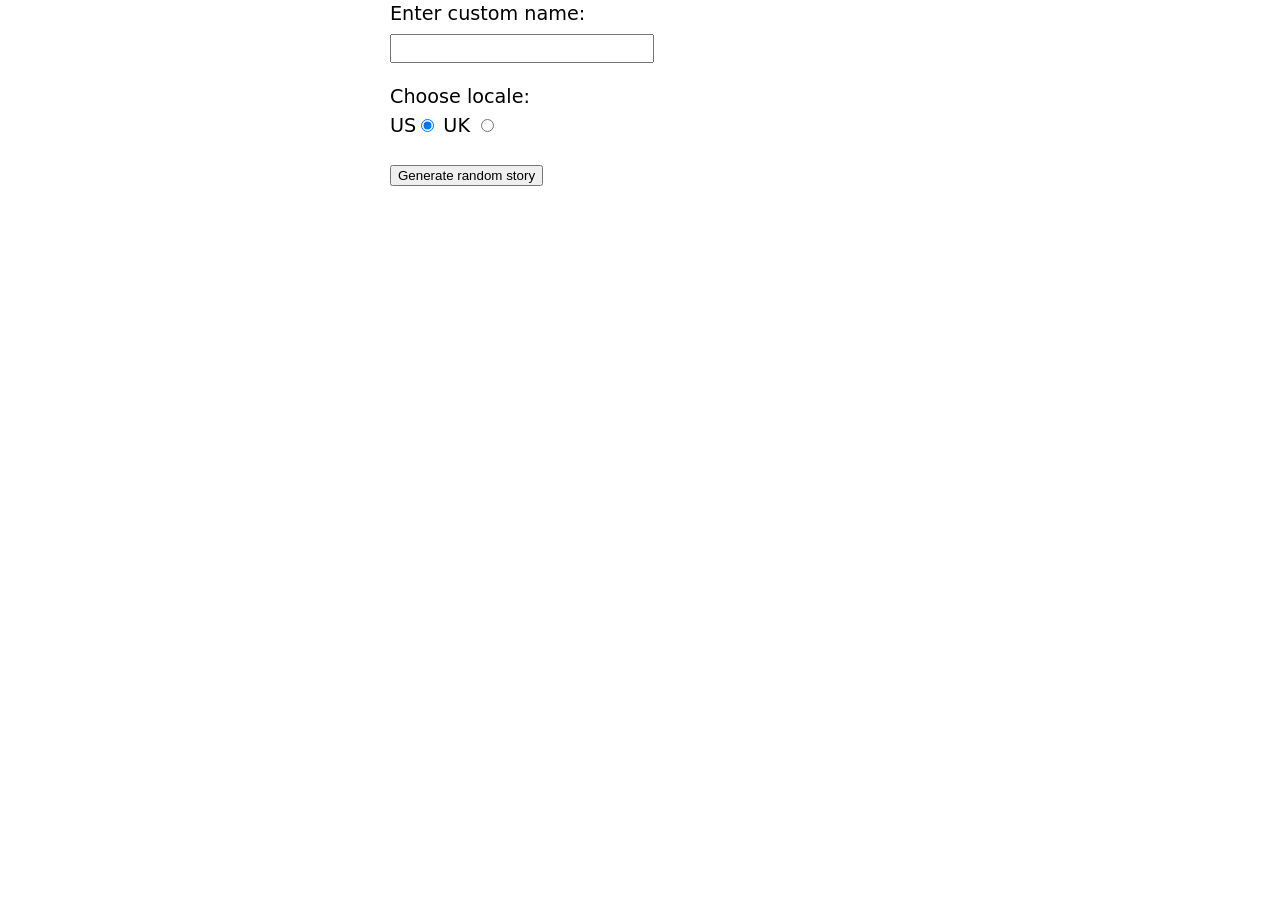
<file: labs/lab-4/part-1/index.html>
<!DOCTYPE html>
<html lang="en-US">
<head>
    <!-- 
    =========================================
    DEVELOPER IDENTITY COMMENT BLOCK
    =========================================
    Project:      Lab 4 - Part 1 Silly Story Generator
    File:         lab-4/part-1/index.html
    Developer:    Jay Lauzon
    Date Created: July 8, 2026
    Description:  Lab 4 Part 1 inft 1206, Silly Story Generator
    =========================================
    -->
    <meta charset="utf-8">
    <title>Lab 4 - Part 1</title>
    <link href="style.css" type="text/css" rel="stylesheet">
    <script src="main.js" defer></script>
</head>

<body>
  <label for="custom-name">Enter custom name:</label>
  <input id="custom-name" type="text" placeholder="" >
<fieldset>
  <legend>Choose locale:</legend>
  <label for="us">US</label
  ><input id="us" type="radio" name="uk-us" value="us" checked>
  <label for="uk">UK</label>
  <input id="uk" type="radio" name="uk-us" value="uk">
</fieldset>
<div>
  <button class="generate">Generate random story</button>
</div>
<!-- Thanks a lot to Willy Aguirre for his help with the code for this assessment -->
<p class="story"></p>
</body>
</html>
</file>
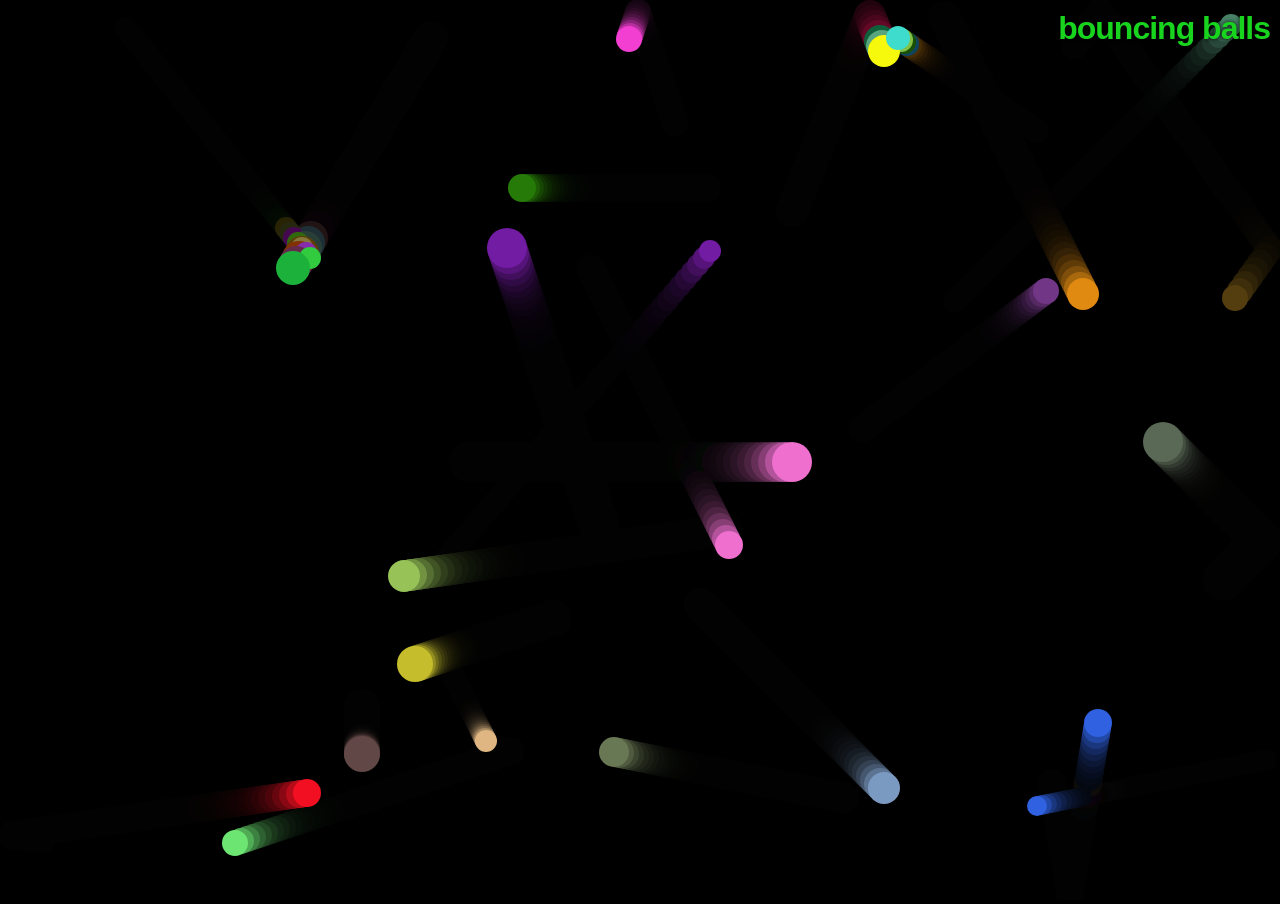
<file: labs/lab-4/part-3/index.html>
<!DOCTYPE html>
<html lang="en-US">
<head>
     <!-- 
    =========================================
    DEVELOPER IDENTITY COMMENT BLOCK
    =========================================
    Project:      Lab 4 - Part 3 Image Gallery
    File:         lab-4/part-3/index.html
    Developer:    Jay Lauzon
    Date Created: July 20, 2026
    Description:  Lab 4 Part 3 inft 1206, Image Gallery
    =========================================
  -->
    <meta charset="utf-8">
<title>Lab 4 Part 3 - Bouncing Balls</title>
<link href="style.css" type="text/css" rel="stylesheet">
<script src="main.js" defer></script>
</head>
<body>

  <h1>bouncing balls</h1>
  <canvas></canvas>

</body>



</html>
</file>
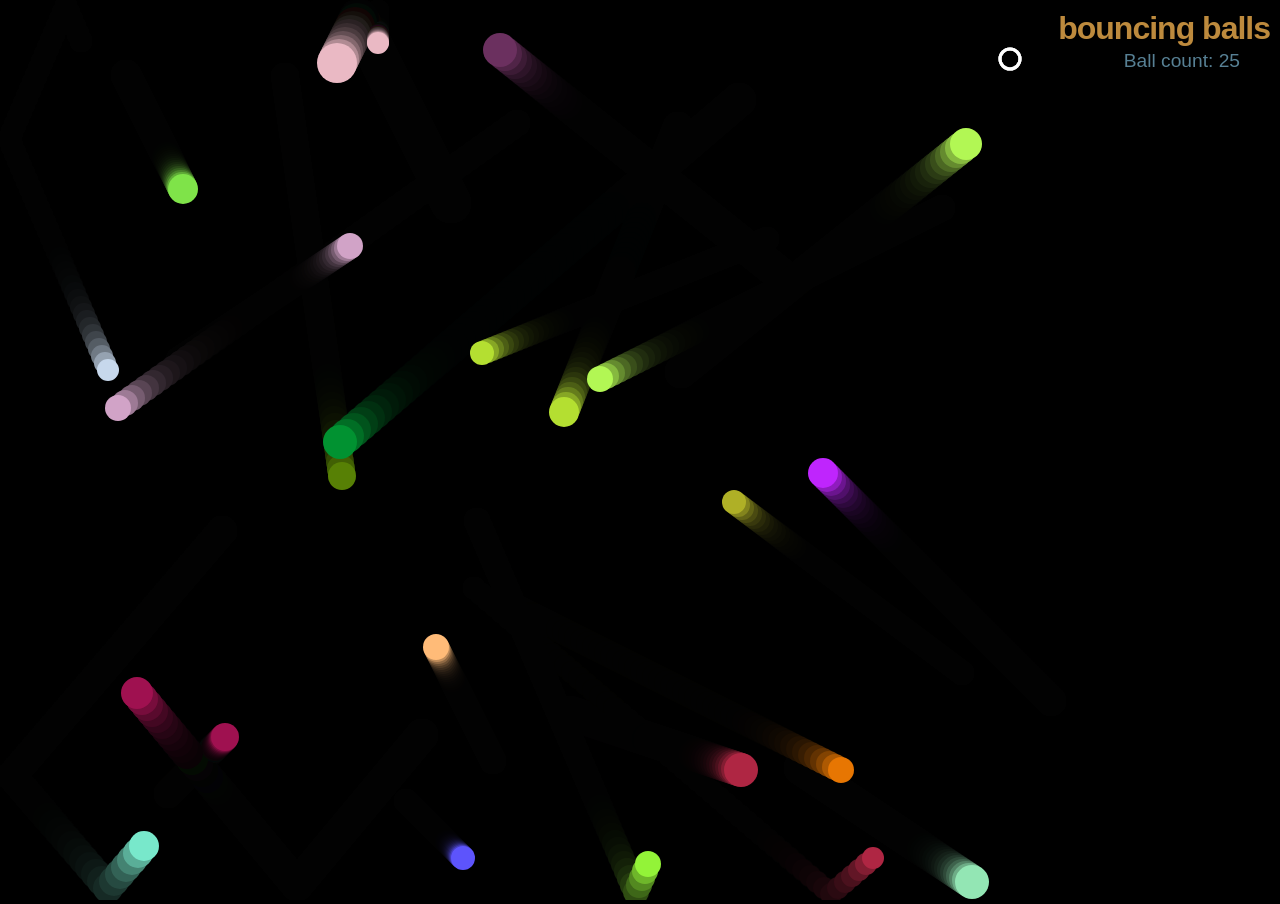
<file: labs/lab-4/part-4/index.html>
<!DOCTYPE html>
<html lang="en-US">
<head>
     <!-- 
    =========================================
    DEVELOPER IDENTITY COMMENT BLOCK
    =========================================
    Project:      Lab 4 - Part 4 Bouncing Balls part 2
    File:         lab-4/part-4/index.html
    Developer:    Jay Lauzon
    Date Created: July 25, 2026
    Description:  Lab 4 Part 4 inft 1206, Bouncing Balls part 2
    =========================================
  -->
    <meta charset="utf-8">
<title>Lab 4 Part 4 - Bouncing Balls with Evil Circle</title>
<link href="style.css" type="text/css" rel="stylesheet">
<script src="main.js" defer></script>
</head>
<body>

  <h1>bouncing balls</h1>
  <p>Ball count: </p>
  <canvas></canvas>

</body>



</html>
</file>
<file: labs/lab-5/style.css>
/*
Name: Jay Lauzon
File: style.css
Date: August 2, 2026
Description: Lab 5 Accessibility Assessment CSS styling.
*/

/* || General setup */

html, body {
  margin: 0;
  padding: 0;
}

html {
  font-size: 10px;
  background-color: #dde;
}

body {
  width: 80%;
  min-width: 1024px;
  margin: 0 auto;
}

/* || typography */

h1, h2, h3 {
  font-family: 'Sonsie One', cursive;
  color: #2a2a2a;
}

p, input, li, table, label, button {
  font-family: 'Open Sans Condensed', sans-serif;
  color: #2a2a2a;
}

h1 {
  font-size: 4rem;
  text-align: center;
  color: white;
  text-shadow: 2px 2px 10px black;
  margin: 0;
  padding: 1.5rem 0;
}

h2 {
  font-size: 3rem;
  text-align: center;
}

h3 {
  font-size: 2.2rem;
}

p, li, table {
  font-size: 1.6rem;
  line-height: 1.5;
}

/* Screen reader only utility class */
.visually-hidden {
  position: absolute;
  width: 1px;
  height: 1px;
  padding: 0;
  margin: -1px;
  overflow: hidden;
  clip: rect(0, 0, 0, 0);
  white-space: nowrap;
  border: 0;
}

/* || header layout */

header {
  background-color: #1b5e20;
}

article, footer, .secondary {
  padding: 10px 30px;
}

article {
  margin-right: 10px;
  background-color: #ffffff;
}

nav {
  height: 50px;
  background-color: #328738; /* Fixed high contrast background */
  display: flex;
  padding: 1% 0;
  margin-bottom: 10px;
}

nav ul {
  padding: 0;
  list-style-type: none;
  flex: 2;
  display: flex;
}

nav li {
  display: inline;
  text-align: center;
  flex: 1;
}

nav a {
  display: inline-block;
  font-size: 2rem;
  text-transform: uppercase;
  text-decoration: none;
  color: #ffffff; /* Contrast fix for white-on-dark text */
}

nav a:hover, nav a:focus {
  text-decoration: underline;
}

nav .search {
  flex: 1;
  display: flex;
  align-items: center;
  height: 100%;
  padding: 0 2em;
}

.search input {
  font-size: 1.6rem;
  height: 32px;
}

.search input[type="search"] {
  flex: 3;
}

.search input[type="submit"] {
  flex: 1;
  margin-left: 1rem;
  background: #333;
  border: 1px solid #fff;
  color: white;
  cursor: pointer;
}

/* || main layout */

main {
  display: flex;
}

article {
  flex: 5;
}

.secondary {
  flex: 2;
  background-color: #1b5e20;
  color: #ffffff;
}

.secondary h2 {
  color: #ffffff;
}

.secondary a {
  color: #ffffff;
}

footer {
  margin-top: 10px;
  background-color: #1b5e20;
  color: #ffffff;
}

footer p {
  color: #ffffff;
}

/* Table styling */

table {
  width: 100%;
  background-color: #dde;
  border-collapse: collapse;
  margin: 2rem 0;
}

caption {
  font-size: 1.6rem;
  font-weight: bold;
  text-align: left;
  padding-bottom: 0.5rem;
}

th, td {
  padding: 10px;
  border: 1px solid #2a2a2a;
}

td {
  text-align: center;
}

th[scope="col"], th[scope="row"] {
  background-color: #2a2a2a;
  color: #ffffff;
  text-align: center;
}

tbody tr:nth-child(odd) {
  background-color: #def;
}

/* styling content images, audio, and transcript */

img, audio {
  display: block;
  margin: 1.5rem auto;
  max-width: 100%;
}

audio {
  width: 500px;
}

.transcript {
  background-color: #f4f4f4;
  padding: 1rem 2rem;
  border-left: 4px solid #1b5e20;
  margin: 1.5rem 0;
}

/* Comments styling */

.comments {
  background-color: #def;
  padding: 10px;
}

.comment-form {
  margin-bottom: 3rem;
}

.comment-form .flex-pair {
  display: flex;
  padding: 0 3rem 1rem;
}

.comment-form label {
  align-self: center;
  flex: 2;
  text-align: right;
}

.comment-form input {
  margin-left: 1rem;
  flex: 6;
}

/* Native Button styling for keyboard accessibility */
button.show-hide {
  display: block;
  margin: 10px auto;
  width: 150px;
  font-size: 1.6rem;
  line-height: 28px;
  background: #333;
  border: 0;
  color: white;
  cursor: pointer;
}

button.show-hide:focus, button.show-hide:hover {
  background: #555;
  outline: 2px solid #000;
}

.comment-form input, .comment-form label {
  font-size: 1.6rem;
  line-height: 32px;
}

.comment-form input[type="submit"] {
  background: #333;
  border: 0;
  color: white;
  font-size: 1.6rem;
  line-height: 32px;
  width: 30%;
  display: block;
  margin: 0 auto;
  cursor: pointer;
}

.comment-container {
  margin-top: 0;
}

.comment-container li {
  list-style-type: none;
  display: flex;
}

.comment-container li p:nth-child(1) {
  flex: 1;
  font-weight: bold;
}

.comment-container li p:nth-child(2) {
  flex: 5;
}
</file>
<file: labs/lab-1/part-2/style.css>
/*
Name: Jay Lauzon
File: style.css
Date: 22 May 2026
Description: CSS styling for layout, navigation, typography, and responsive gallery for Part 2.
*/

/* || General setup */

body {
  margin: 0;
}

html {
  font-size: 10px;
  background-color: rgb(18, 193, 233);
}

body {
  width: 70%;
  min-width: 800px;
  margin: 0 auto;
  background-color: rgb(23, 169, 183); /* Added to give the content panel a clean, readable background */
  box-shadow: 0 0 20px rgba(0,0,0,0.5); /* Optional: adds nice depth against the darkgrey HTML background */
}

/* || typography */

h1,
h2 {
  font-family: "Cinzel Decorative", cursive;
  color: #131212;
}

p,
li {
  font-family: "Roboto Condensed", sans-serif;
  color: #151414;
  font-weight: bold; /* FIX: Makes the main body and list text thicker and bolder */
}

h1 {
  font-size: 4rem;
  text-align: center;
  text-shadow: 2px 2px 10px rgba(0, 0, 0, 0.3); /* Softened the harsh text shadow */
}

h2 {
  font-size: 3rem;
  text-align: center;
}

p,
li {
  font-size: 1.6rem;
  line-height: 1.5;
}

/* || header layout */

header {
  margin-bottom: 10px;
  display: flex;
  flex-direction: column;
}

/* Cleaned up the bright green debug backgrounds and applied subtle structural padding */
main,
header,
footer {
  padding: 20px;
}

h1 {
  text-transform: uppercase;
  display: flex;
  align-items: center;
  justify-content: center;
  gap: 20px;
  margin-top: 10px;
}

header img {
  height: 60px;
  order: -1; /* Centers the dove icon nicely above or alongside the text if desired */
}

nav ul {
  padding: 0;
  margin: 0;
  list-style-type: none;
  display: flex;
  border-top: 2px solid #2a2a2a;
  border-bottom: 2px solid #2a2a2a;
  background-color: #14c5ce;
}

nav li {
  text-align: center;
  flex: 1;
}

nav a {
  display: block;
  padding: 10px 0;
  font-size: 2rem;
  text-transform: uppercase;
  text-decoration: none;
  color: black;
  font-weight: bold;
}

nav a:hover,
nav a:focus {
  color: rgb(12, 171, 192);
  background-color: #2a2a2a; /* Gives a nice sleek tab-hover effect */
}

/* || main layout */

main {
  display: flex;
  gap: 20px;
}

article {
  flex: 3;
}

aside {
  flex: 1;
}

/* Fixed the image gallery layout constraints */
aside ul {
  padding: 0;
  margin: 0;
  list-style-type: none;
  display: flex;
  flex-wrap: wrap;
  gap: 10px;
}

aside li {
  flex: 1 0 40%; /* Creates a clean 2x2 grid of thumbnails */
}

aside a {
  display: block;
}

aside img {
  display: block;
  width: 100%;
  height: auto;
  border: 2px solid #2a2a2a;
  transition: transform 0.2s;
}

aside img:hover {
  transform: scale(1.05); /* Adds a nice interactive zoom on image hover */
}

/* || footer layout */

footer {
  margin-top: 20px;
  border-top: 1px solid #ccc;
  text-align: center;
  font-size: 1.2rem;
}

footer p {
  color: #151212;
}
</file>
<file: labs/lab-2/part-2/style.css>
html {
  font-family: sans-serif;
}

table {
  border-collapse: collapse;
  border: 2px solid rgb(200 200 200);
  letter-spacing: 1px;
  font-size: 0.8rem;
}

td,
th {
  border: 1px solid rgb(190 190 190);
  padding: 10px 20px;
}

th {
  background-color: rgb(235, 235, 235);
}

td {
  text-align: center;
}

tr:nth-child(even) td {
  background-color: rgb(250 250 250);
}

tr:nth-child(odd) td {
  background-color: rgb(245 245 245);
}

caption {
  padding: 10px;
}

thead th[scope="col"]:first-of-type,
tbody th[scope="row"]:not([colspan]) {
  border-left: 3px solid black;
  border-right: 3px solid black;
}

thead th[scope="col"]:first-of-type {
  border-top: 3px solid black;
}

tbody tr:last-child th[scope="row"]:not([colspan]) {
  border-bottom: 3px solid black;
}
</file>
<file: labs/lab-3/part-1/style.css>
html {
  background-color: rgb(98, 83, 143);
    /* Syntax: scrollbar-color: [Thumb Color] [Track/Background Color]; */
  scrollbar-color: #7c337e #53235f;
  
  /* Optional: Makes the scrollbar a bit sleeker */
  scrollbar-width: thick; 
}

body {
  font: 1.2em / 1.5 Calibri, sans-serif;
  padding: 20px;
  width: 500px;
  background-color: #92b7c6;
  margin: 0 auto;

}


h1 {
  color: rgb(111, 33, 133);
  border-bottom: 10px dotted rgb(26, 111, 191);
  font-size: 2rem;

}

h2 {
  font-size: 1.5rem;
  font-style: italic;
  font-weight: 2px;
}

ul {

  background-color: white;
  border: 5px solid rgb(28, 72, 203);
  padding: 30px;
  border-radius: 20px;
}

a {
  color: green;
}

a:hover,
a:focus {
  color: rgb(3, 47, 3);
  text-decoration: none;
}
</file>
<file: labs/lab-3/part-2/style.css>
/* Solution: Apply fonts to the page */

@import url('https://fonts.googleapis.com/css2?family=Merriweather:ital,wght@0,300;0,400;0,700;1,300&family=Roboto+Slab:wght@700;900&display=swap');

html {
  font-family: 'Merriweather', Georgia, serif;
  scrollbar-color: #726f1b #532f08;
  scrollbar-width: thick; 
}

h1,
h2 {
  font-family: 'Roboto Slab', serif;
  font-weight: 700;
}

/* General setup */

* {
  box-sizing: border-box;
}

body {
  margin: 0 auto;
  padding: 0 20px;
  min-width: 980px;
  max-width: 1400px;
  background-color: #4d848f;
}

/* Layout */

main {
  display: grid;
  grid-template-columns: 5fr 2fr 2fr;
  gap: 40px;
  padding: 20px 0;
}

/* header and footer */

header {
  border-bottom: 5px solid #665d26;
}

footer {
  border-top: 5px solid #646630;
}

footer p {
  text-align: center;
}

/* Solution: General text styling */

h1 {
  font-size: 3rem;
  letter-spacing: 3px;
  text-align: center; 
  color: #491717;
}

h2 {
  font-size: 2rem;
  margin-bottom: 0; 
  letter-spacing: 1px;
  color: #081a04;
}

section h2 + p {
  text-indent: 2rem;
}

p, li {
  line-height: 1.6;
  letter-spacing: 0.5px;
  font-weight: bold;
}

a {
  text-decoration: underline;
}

a:hover,
a:focus {
  text-decoration: none;
  outline: none;
}

a[href*="http"] {
  background: url("images/external-link-52.png") no-repeat right center;
  background-size: 12px 12px;
  padding-right: 16px;
}

ul, ol {
  margin-top: 0;
  margin-bottom: 1.5rem;
  padding-left: 2rem;
}

nav ul {
  list-style-type: none;
  padding: 0;
  margin: 0;
}

nav a {
  display: block;
  font-family: 'Roboto Slab', serif;
  text-align: center;
  text-transform: uppercase;
  padding: 12px 0;
  text-decoration: none;
}
</file>
<file: labs/lab-3/part-3/style.css>
* {
  box-sizing: border-box;
}

body {
  background-color: rgb(100, 136, 154);
  color: #080f1a;
  margin: 0;
  font: 1.2em / 1.6 sans-serif;
}

img {
  max-width: 100%;
  display: block;
}

.logo {
  font-size: 200%;
  padding: 50px 20px;
  margin: 0 auto;
  max-width: 980px;
}

.grid {
  margin: 0 auto;
  max-width: 980px;
  display: grid;
  grid-template-columns: 3fr 1fr;
  gap: 20px;
}

nav {
  background-color: rgb(18, 151, 23);
  padding: 0.5em;
  position: sticky;
  top: 0;
  border-bottom: 3px solid black;
}

nav ul {
  margin: 0;
  padding: 0;
  list-style: none;
  display: flex;
  justify-content: space-around; 
}

nav a {
  color: rgb(13, 9, 2);
  text-decoration: none;
  padding: 0.5em 1em;
}

.photos {
  list-style: none;
  margin: 0;
  padding: 0;
  display: grid;
  grid-template-columns: 1fr 1fr;
  gap: 1px;
  border: 3px solid black;
  padding: 10px;
}

.feature {
  width: 200px;
  float: left;
  margin: 10px 25px 15px 0;
}

html {
  /* Syntax: scrollbar-color: [Thumb Color] [Track/Background Color]; */
  scrollbar-color: #aa6666 #273f4f;
    scrollbar-width: thick; 
}

h1 {
  color: rgb(19, 36, 51);
}
</file>
<file: labs/lab-4/part-1/style.css>
/* 
=================================================
Name: Jay Lauzon
File: style.css
Date: July 8, 2026
Description: Stylesheet for Part 1 Silly Story Generator layout.
==============================================
*/


body {
  font: 1.2em / 1.5 system-ui;
  margin: 0 auto;
  width: 500px;
}

fieldset {
  border: 0;
}

fieldset,
legend {
  padding: 0;
  margin: 0;
}

input[type="text"] {
  margin-top: 5px;
  padding: 5px;
  width: 50%;
  display: block;
}

div,
fieldset {
  margin-top: 20px;
}

p {
  margin-top: 10px;
  background: #ffc125;
  padding: 20px;
  visibility: hidden;
}
</file>
<file: labs/lab-4/part-3/style.css>
/*
Name: Jay Lauzon
File: style.css
Date: July 20, 2026
Description: Stylesheet for Part 3 full-screen canvas layout.
*/

html, body {
  margin: 0;
}

html {
  font-family: sans-serif;
  height: 100%;
}

body {
  height: 100%;
  overflow: hidden;
  background: #000;
}

h1 {
  font-size: 2rem;
  letter-spacing: -1px;
  position: absolute;
  margin: 0;
  top: 10px;
  right: 10px;
  color: #18d41e;
  text-shadow: 0 0 4px rgba(0, 0, 0, 0.9);
}
</file>
<file: labs/lab-4/part-4/style.css>
/* 
=================================================
Name: Jay Lauzon
File: style.css
Date: July 25, 2026
Description: Stylesheet for Part 4 full-screen canvas layout.
==============================================
*/

html, body {
  margin: 0;
}

html {
  font-family: sans-serif;
  height: 100%;
}

body {
  height: 100%;
  overflow: hidden;
  background: #000;
}

h1 {
  font-size: 2rem;
  letter-spacing: -1px;
  position: absolute;
  margin: 0;
  top: 10px;
  right: 10px;
  color: #bd8a3d;
  text-shadow: 0 0 4px rgba(0, 0, 0, 0.9);
}

p {
  position: absolute;
  margin: 0;
  top: 50px;
  right: 40px;
  color: #578094;
  font-size: 1.2rem;
}
</file>
